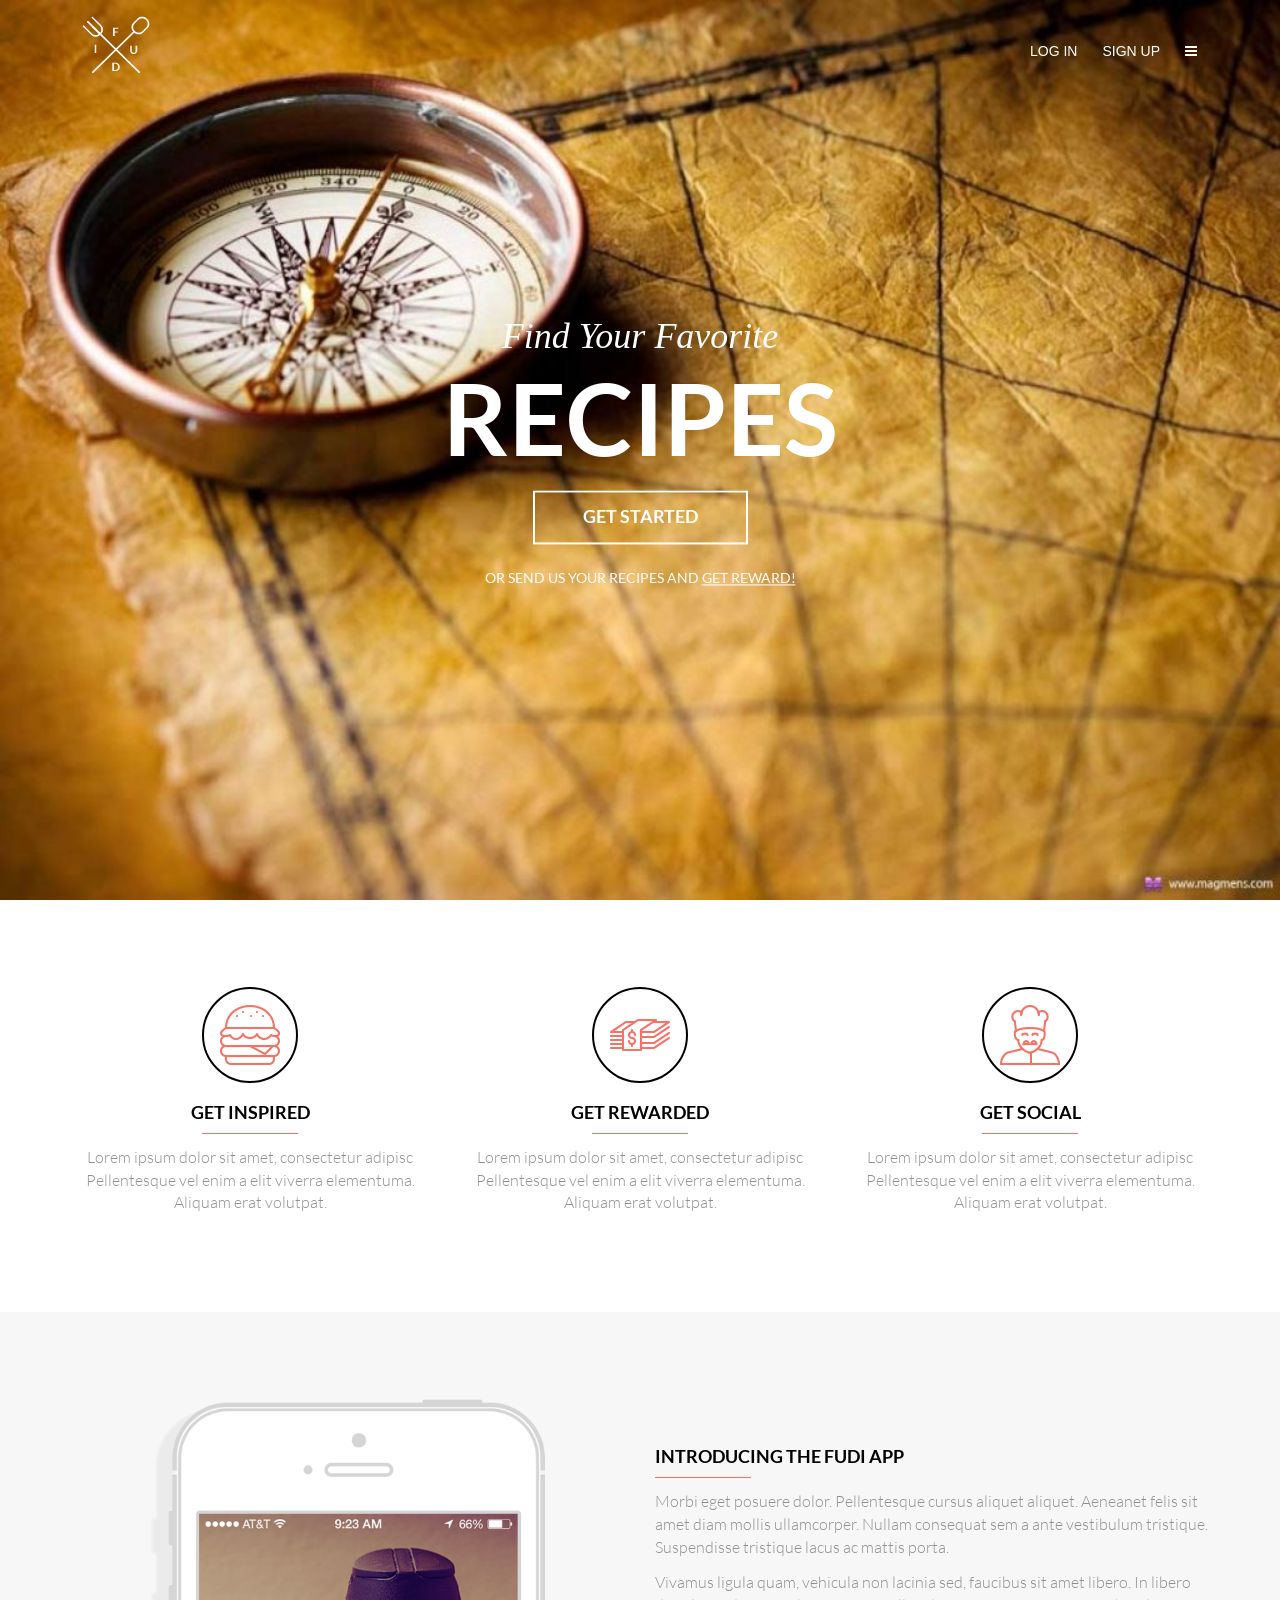
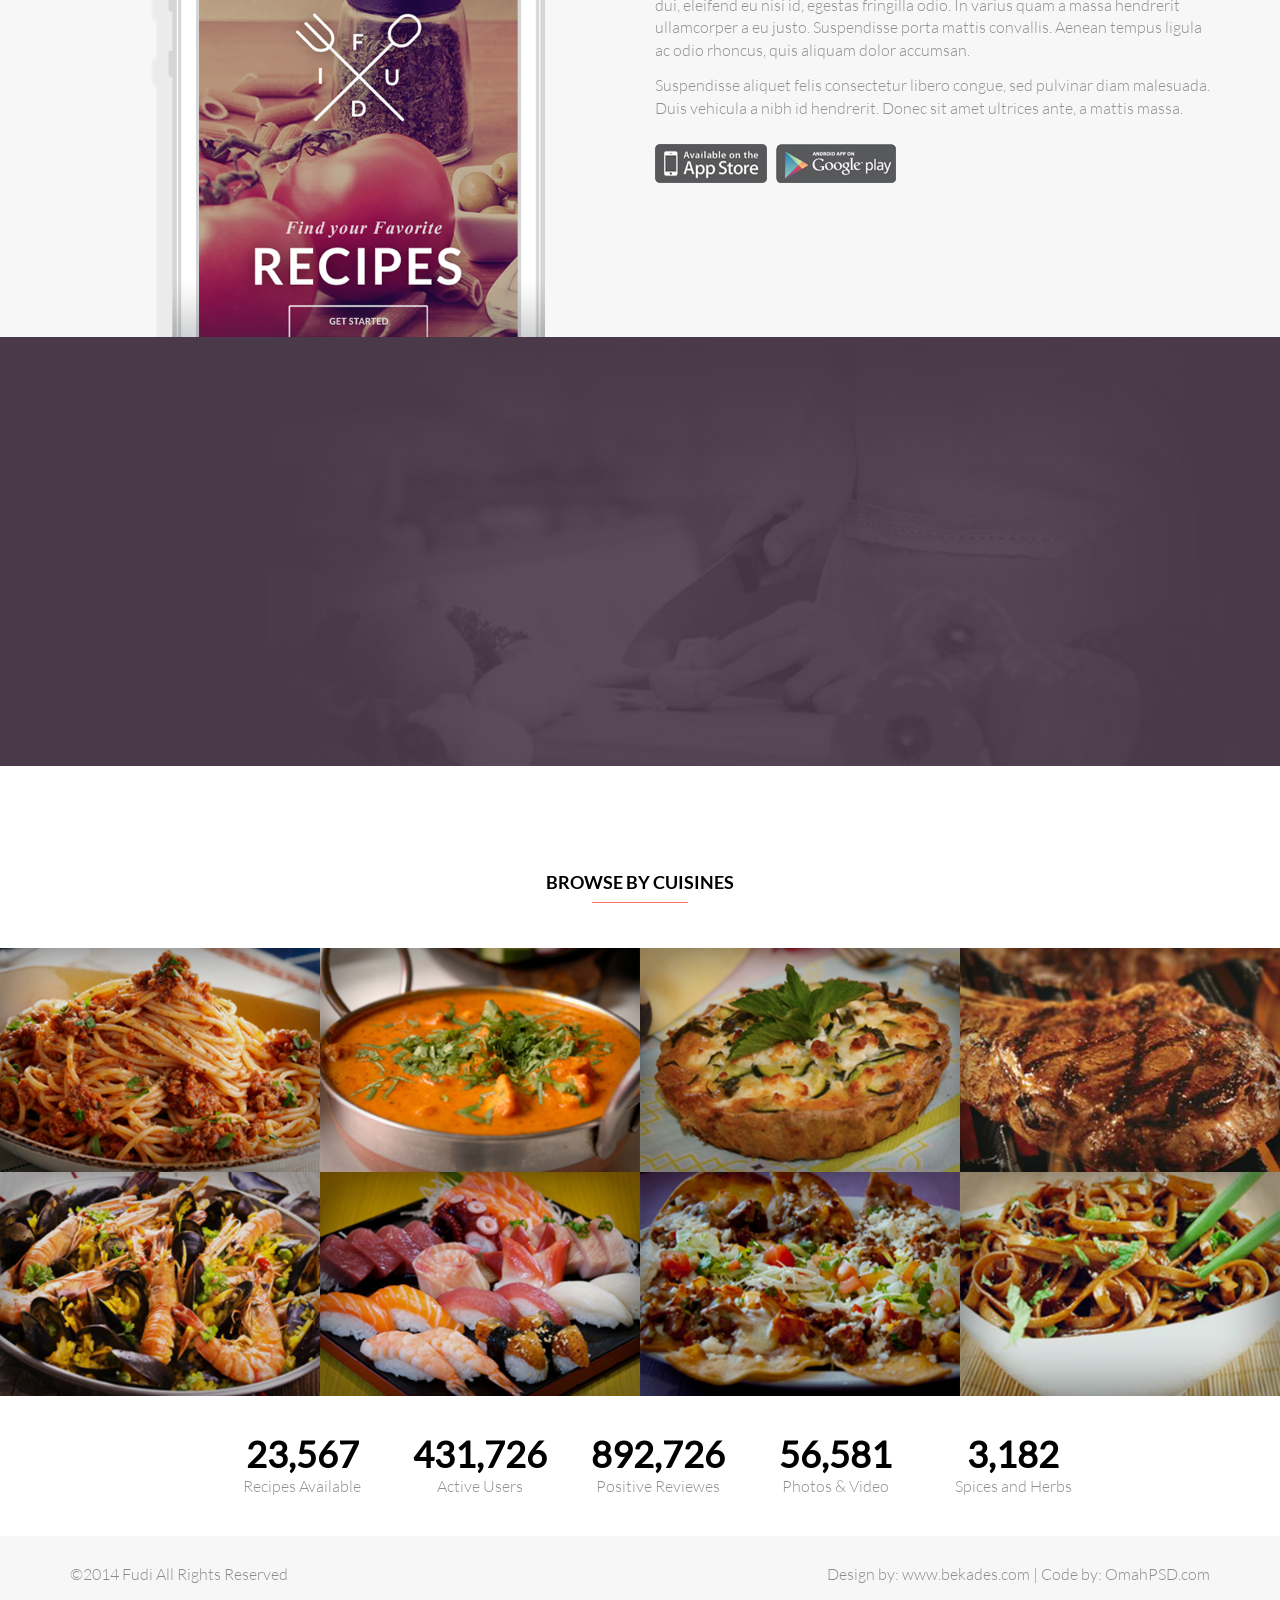
<file: public/index.html>
<!DOCTYPE html>
<html lang="en">
  <head>
    <meta charset="utf-8">
    <meta name="viewport" content="width=device-width, initial-scale=1.0">
    <meta name="description" content="">
    <meta name="author" content="">

    <title>Fudi - Creative One Page Template</title>

    <!-- Bootstrap core CSS -->
    <link href="css/bootstrap.css" rel="stylesheet">
    <link href="component/font-awesome-4.1.0/css/font-awesome.min.css" rel="stylesheet">
    <link href="component/flexslider/flexslider.css" rel="stylesheet">
    <link href="component/animate/animate.min.css" rel="stylesheet">
    <!-- Add custom CSS here -->
	 
    <link href="css/style.css" rel="stylesheet">
		<!--[if lt IE 9]><script src="assets/js/ie8-responsive-file-warning.js"></script><![endif]-->
		<!-- HTML5 shim and Respond.js IE8 support of HTML5 elements and media queries -->
		<!--[if lt IE 9]>
		  <script src="https://oss.maxcdn.com/html5shiv/3.7.2/html5shiv.min.js"></script>
		  <script src="https://oss.maxcdn.com/respond/1.4.2/respond.min.js"></script>
<![endif]-->
  </head>

  <body id="home">
 
<div id="boxWrapp">
	<nav id="myNav">
	<a href="#" class="closed">(<i class="fa fa-times"></i>)</a>
		<ul>
			<li><a href="#home">HOME</a></li>
			<li><a href="#service">SERVICE</a></li>
			<li><a href="#app">THE APP</a></li>
			<li><a href="#testimonial">TESTIMONIAL</a></li>
			<li><a href="#recipes">BROWSE THE RECIPES</a></li>
		</ul>
	</nav>
	<!-- content -->
	<header class="wrapp-nav">
		<div class="container">
			<div class="row">
				<div class="col-sm-6 col-md-6 col-lg-6 hidden-xs">
					<div class="logo">
						<img src="img/logo.png" alt="fudi" />
					</div>
				</div><!-- end col -->
				<div class="col-sm-6 col-md-6 col-lg-6">
					<div class="main-nav clearfix">
						<div class="btn-group pull-right">
						  <button type="button" class="btn btn-link">LOG IN</button>
						  <button type="button" class="btn btn-link">SIGN UP</button>
						  <button type="button" class="btn btn-link navToggle"><i class="fa fa-bars"></i></button>
						</div>
					</div>
				</div><!-- end col -->
			</div><!-- end row -->
		</div><!-- end container -->
	</header>
	<!-- content -->
	<section class="main-header">
		<div class="main-head text-center">
			<div class="logo hidden-lg hidden-md visible-sm visible-xs">
				<img src="img/logo.png" alt="fudi" />
			</div>
			<p class="top animated hidding" data-animated="bounceInUp">Find Your Favorite</p>
			<h1 class="animated hidding delay2" data-animated="bounceInUp">RECIPES</h1>
			<a href="#service" class="btn btn-clear animated hidding delay3 about-more" data-animated="bounceInUp">GET STARTED</a>
			<p class="animated hidding delat4" data-animated="bounceInUp">OR SEND US YOUR RECIPES AND <a href="#">GET REWARD!</a></p>
		</div><!-- end main head -->
	</section>
	<!-- end content -->
	
	<!-- content -->
	<section class="page" id="service">
		<div class="container">
			<div class="row">
				<div class="col-md-4 col-lg-4 animated hidding" data-animated="bounceInUp">
					<div class="build fudi-get text-center">
						<div class="get-icon">
							<img src="img/vector-1.png" alt="fudi" />
						</div>
						<h3>GET INSPIRED</h3>
						<div class="title-line"></div>
						<p>Lorem ipsum dolor sit amet, consectetur adipisc Pellentesque vel enim a elit viverra elementuma. Aliquam erat volutpat. </p>
					</div><!-- end build -->
				</div><!-- end col -->
				<div class="col-md-4 col-lg-4 animated hidding delay1" data-animated="bounceInUp">
					<div class="build fudi-get text-center">
						<div class="get-icon">
							<img src="img/vector-2.png" alt="fudi" />
						</div>
						<h3>GET REWARDED</h3>
						<div class="title-line"></div>
						<p>Lorem ipsum dolor sit amet, consectetur adipisc Pellentesque vel enim a elit viverra elementuma. Aliquam erat volutpat. </p>
					</div><!-- end build -->
				</div><!-- end col -->
				<div class="col-md-4 col-lg-4 animated hidding delay2" data-animated="bounceInUp">
					<div class="build fudi-get text-center">
						<div class="get-icon">
							<img src="img/vector-3.png" alt="fudi" />
						</div>
						<h3>GET SOCIAL</h3>
						<div class="title-line"></div>
						<p>Lorem ipsum dolor sit amet, consectetur adipisc Pellentesque vel enim a elit viverra elementuma. Aliquam erat volutpat. </p>
					</div><!-- end build -->
				</div><!-- end col -->
			</div><!-- end row -->
		</div><!-- end container -->
	</section>
	<!-- end content -->
	
	<!-- content -->
	<section class="page-color" id="app">
		<div class="container">
			<div class="row">
				<div class="col-md-6 col-lg-6 animated hidding" data-animated="bounceInUp">
					<div class="build fudi-app">
						<div class="img-app">
							<img src="img/iphone.png" alt="fudi" />
						</div>
					</div><!-- end build -->
				</div><!-- end col -->
				<div class="col-md-6 col-lg-6 animated hidding delay2" data-animated="bounceInUp">
					<div class="build fudi-app">
						<h3>INTRODUCING THE FUDI APP</h3>
						<div class="title-line"></div>
						<p>Morbi eget posuere dolor. Pellentesque cursus aliquet aliquet. Aeneanet felis sit amet diam mollis ullamcorper. Nullam consequat sem a ante vestibulum tristique. Suspendisse tristique lacus ac mattis porta.</p>
						<p>Vivamus ligula quam, vehicula non lacinia sed, faucibus sit amet libero. In 
libero dui, eleifend eu nisi id, egestas fringilla odio. In varius quam a massa hendrerit ullamcorper a eu justo. Suspendisse porta mattis convallis. Aenean tempus ligula ac odio rhoncus, quis aliquam dolor accumsan.</p>
						<p>Suspendisse aliquet felis consectetur libero congue, sed pulvinar diam malesuada. Duis vehicula a nibh id hendrerit. Donec sit amet ultrices ante, a mattis massa.</p>
						<a href="#"><img src="img/appstore.png" alt="fudi" /></a>
						<a href="#"><img src="img/googleplay.jpg" alt="fudi" /></a>
					</div><!-- end build -->
				</div><!-- end col -->
			</div><!-- end row -->
		</div><!-- end container -->
	</section>
	<!-- end content -->
	
	<!-- content -->
	<section class="page-img" id="testimonial">
		<div class="container">
			<div class="row">
				<div class="col-md-8 col-lg-8 col-md-offset-2 col-lg-offset-2 animated hidding" data-animated="bounceInUp">
					<div class="build testimonial">
						<div class="flexslider" id="testiSlide">
							<ul class="slides">
								<li>
									<div class="avatar">
										<img src="img/avatar.jpg" alt="fudi" class="img-circle"/>
									</div>
									<p>"I am so happy because I found this recipe, and it just made my life easier. Thanks  so much for sharing"</p>
									<span>- Michael Dawson, San Francisco, CA -</span>
								</li>
								<li>
									<div class="avatar">
										<img src="img/avatar.jpg" alt="fudi" class="img-circle"/>
									</div>
									<p>"I am so happy because I found this recipe, and it just made my life easier. Thanks  so much for sharing"</p>
									<span>- Michael Dawson, San Francisco, CA -</span>
								</li>
								<li>
									<div class="avatar">
										<img src="img/avatar.jpg" alt="fudi" class="img-circle"/>
									</div>
									<p>"I am so happy because I found this recipe, and it just made my life easier. Thanks  so much for sharing"</p>
									<span>- Michael Dawson, San Francisco, CA -</span>
								</li>
							</ul>
						</div>
					</div>
				</div><!-- end col -->
			</div><!-- end row -->
		</div><!-- end container -->
	</section>
	<!-- end content -->
	
	<!-- content -->
	<section class="page" id="recipes">
		<div class="container-fluid">		
			<div class="row">
				<div class="col-lg-12 animated hidding" data-animated="bounceInUp">
					<div class="build title-page text-center">
						<h2>BROWSE BY CUISINES</h2>
						<div class="title-line"></div>
					</div><!-- end col -->
				</div><!-- end col -->
			</div><!-- end row -->		
			<div class="row">
			<div class="metro">
				<div class="col-xs-6 col-sm-6 col-md-3 col-lg-3 hidding animated delay1 mywork" data-animated="bounceInUp">
					
					<div class="folio">
						<div class="hcaption">
						   <div class="myToggle"></div>
							<div class="attr-icon">
								<div class="caption animated onHover" data-animatedin="zoomInUp" data-animatedout="zoomOutDown">
									<p>327 Recipes</p>
									<h3>ITALIAN</h3>
								</div>
							</div>
						<img src="img/portfolio/f1.jpg" alt="folio">
						</div>
					</div>
					
				</div><!-- end col -->
				<div class="col-xs-6 col-sm-6 col-md-3 col-lg-3 hidding animated delay2 mywork" data-animated="bounceInUp">
					
					<div class="folio">
						<div class="hcaption">
						   <div class="myToggle"></div>
							<div class="attr-icon">
								<div class="caption animated onHover" data-animatedin="zoomInUp" data-animatedout="zoomOutDown">
									<p>856 Recipes</p>
									<h3>INDIAN</h3>
								</div>
							</div>
						<img src="img/portfolio/f2.jpg" alt="folio">
						</div>
					</div>
					
				</div><!-- end col -->
				<div class="col-xs-6 col-sm-6 col-md-3 col-lg-3 hidding animated delay3 mywork" data-animated="bounceInUp">
					
					<div class="folio">
						<div class="hcaption">
						   <div class="myToggle"></div>
							<div class="attr-icon">
								<div class="caption animated onHover" data-animatedin="zoomInUp" data-animatedout="zoomOutDown">
									<p>27 Recipes</p>
									<h3>FRENCH</h3>
								</div>
							</div>
						<img src="img/portfolio/f3.jpg" alt="folio">
						</div>
					</div>
					
				</div><!-- end col -->
				<div class="col-xs-6 col-sm-6 col-md-3 col-lg-3 hidding animated delay4 mywork" data-animated="bounceInUp">
					
					<div class="folio">
						<div class="hcaption">
						   <div class="myToggle"></div>
							<div class="attr-icon">
								<div class="caption animated onHover" data-animatedin="zoomInUp" data-animatedout="zoomOutDown">
									<p>174 Recipes</p>
									<h3>STEAKHOUSE</h3>
								</div>
							</div>
						<img src="img/portfolio/f4.jpg" alt="folio">
						</div>
					</div>
					
				</div><!-- end col -->
				<div class="col-xs-6 col-sm-6 col-md-3 col-lg-3 hidding animated delay5 mywork" data-animated="bounceInUp">
					
					<div class="folio">
						<div class="hcaption">
						   <div class="myToggle"></div>
							<div class="attr-icon">
								<div class="caption animated onHover" data-animatedin="zoomInUp" data-animatedout="zoomOutDown">
									<p>131 Recipes</p>
									<h3>SEAFOOD</h3>
								</div>
							</div>
							<img src="img/portfolio/f5.jpg" alt="folio">
							</div>
						</div>
					
				</div><!-- end col -->
				<div class="col-xs-6 col-sm-6 col-md-3 col-lg-3 hidding animated delay6 mywork" data-animated="bounceInUp">
					
					<div class="folio">
						<div class="hcaption">
						   <div class="myToggle"></div>
							<div class="attr-icon">
								<div class="caption animated onHover" data-animatedin="zoomInUp" data-animatedout="zoomOutDown">
									<p>237 Recipes</p>
									<h3>SUSHI</h3>
								</div>
							</div>
						<img src="img/portfolio/f6.jpg" alt="folio">
						</div>
					</div>
					
				</div><!-- end col -->
				<div class="col-xs-6 col-sm-6 col-md-3 col-lg-3 hidding animated delay7 mywork" data-animated="bounceInUp">
					
					<div class="folio">
						<div class="hcaption">
						   <div class="myToggle"></div>
							<div class="attr-icon">
								<div class="caption animated onHover" data-animatedin="zoomInUp" data-animatedout="zoomOutDown">
									<p>329 Recipes</p>
									<h3>MEXICAN</h3>
								</div>
							</div>
						<img src="img/portfolio/f7.jpg" alt="folio">
						</div>
					
					</div>
				</div><!-- end col -->
				<div class="col-xs-6 col-sm-6 col-md-3 col-lg-3 hidding animated delay8 mywork" data-animated="bounceInUp">
					
					<div class="folio">
						<div class="hcaption">
						   <div class="myToggle"></div>
							<div class="attr-icon">
								<div class="caption animated onHover" data-animatedin="zoomInUp" data-animatedout="zoomOutDown">
									<p>145 Recipes</p>
									<h3>CHINESE</h3>
								</div>
							</div>
						<img src="img/portfolio/f8.jpg" alt="folio">
						</div>
					</div>
					
				</div><!-- end col -->
				
				
			</div><!-- end metro -->
			</div><!-- end row -->
			<div class="row">
				<div class="col-lg-offset-2 col-lg-10">
					<div class="row">
						<div class="col-xs-6 col-sm-6 col-md-2 col-lg-2 animated hidding" data-animated="bounceInUp">
							<div class="build fudi-count text-center">
								<h3>23,567</h3>
								<p>Recipes Available</p>
							</div><!-- end build -->
						</div><!-- end col -->
						<div class="col-xs-6 col-sm-6 col-md-2 col-lg-2 animated hidding delay2" data-animated="bounceInUp">
							<div class="build fudi-count text-center">
								<h3>431,726</h3>
								<p>Active Users</p>
							</div><!-- end build -->
						</div><!-- end col -->
						<div class="col-xs-6 col-sm-6 col-md-2 col-lg-2 animated hidding delay2" data-animated="bounceInUp">
							<div class="build fudi-count text-center">
								<h3>892,726</h3>
								<p>Positive Reviewes</p>
							</div><!-- end build -->
						</div><!-- end col -->
						<div class="col-xs-6 col-sm-6 col-md-2 col-lg-2 animated hidding delay3" data-animated="bounceInUp">
							<div class="build fudi-count text-center">
								<h3>56,581</h3>
								<p>Photos & Video</p>
							</div><!-- end build -->
						</div><!-- end col -->
						<div class="col-xs-6 col-sm-6 col-md-2 col-lg-2 animated hidding delay4" data-animated="bounceInUp">
							<div class="build fudi-count text-center">
								<h3>3,182</h3>
								<p>Spices and Herbs</p>
							</div><!-- end build -->
						</div><!-- end col -->
					</div><!-- end row -->
				</div><!-- end col -->
			</div><!-- end row -->
		</div><!-- end container -->
	</section>
	<!-- end content -->
	
	<footer>
		<div class="container">
			
			<div class="row">
				<div class="col-lg-6 ">
					<div class="build cpright">
						<p>&copy;2014 Fudi All Rights Reserved</p>
					</div><!-- end build -->
				</div><!-- end col -->
				<div class="col-lg-6 ">
					<div class="build desBy text-right">
						<p>Design by: www.bekades.com | Code by: OmahPSD.com </p>
					</div><!-- end build -->
				</div><!-- end col -->
			</div><!-- end row -->
			
		</div><!-- end container -->
	</footer>
	<!-- end content -->
			
</div>
   <!-- JavaScript -->
    <script src="js/jquery-1.11.0.min.js"></script>
    <script src="js/bootstrap.min.js"></script>
	<script src="js/less-1.7.0.min.js"></script>
	<script type="text/javascript" src="component/jQuery-One-Page-Nav/jquery.nav.js"></script>
    <script src="component/jquery.inview/jquery.inview.min.js"></script>
	<script src="component/flexslider/jquery.flexslider-min.js"></script>
    <script src="js/script.js"></script>

    <!-- Custom JavaScript for the Side Menu and Smooth Scrolling -->
  </body>

</html>
</file>
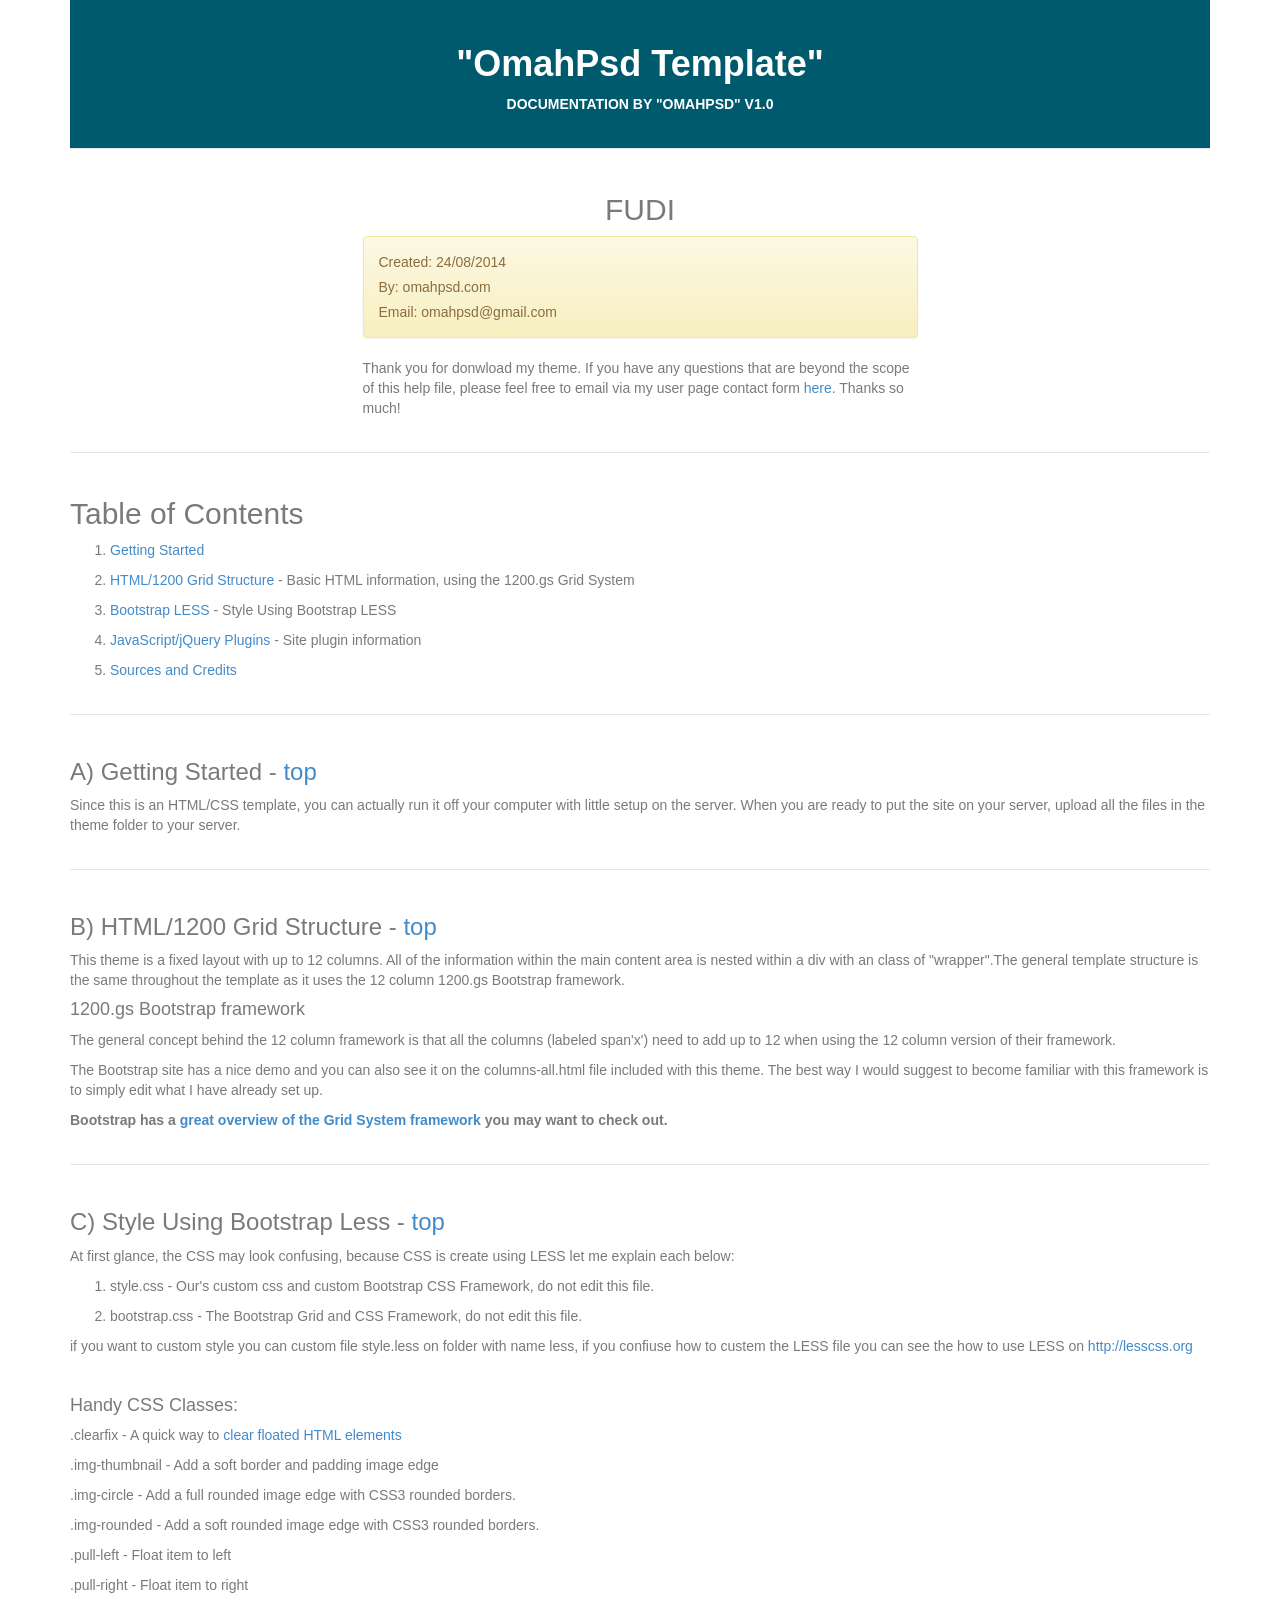
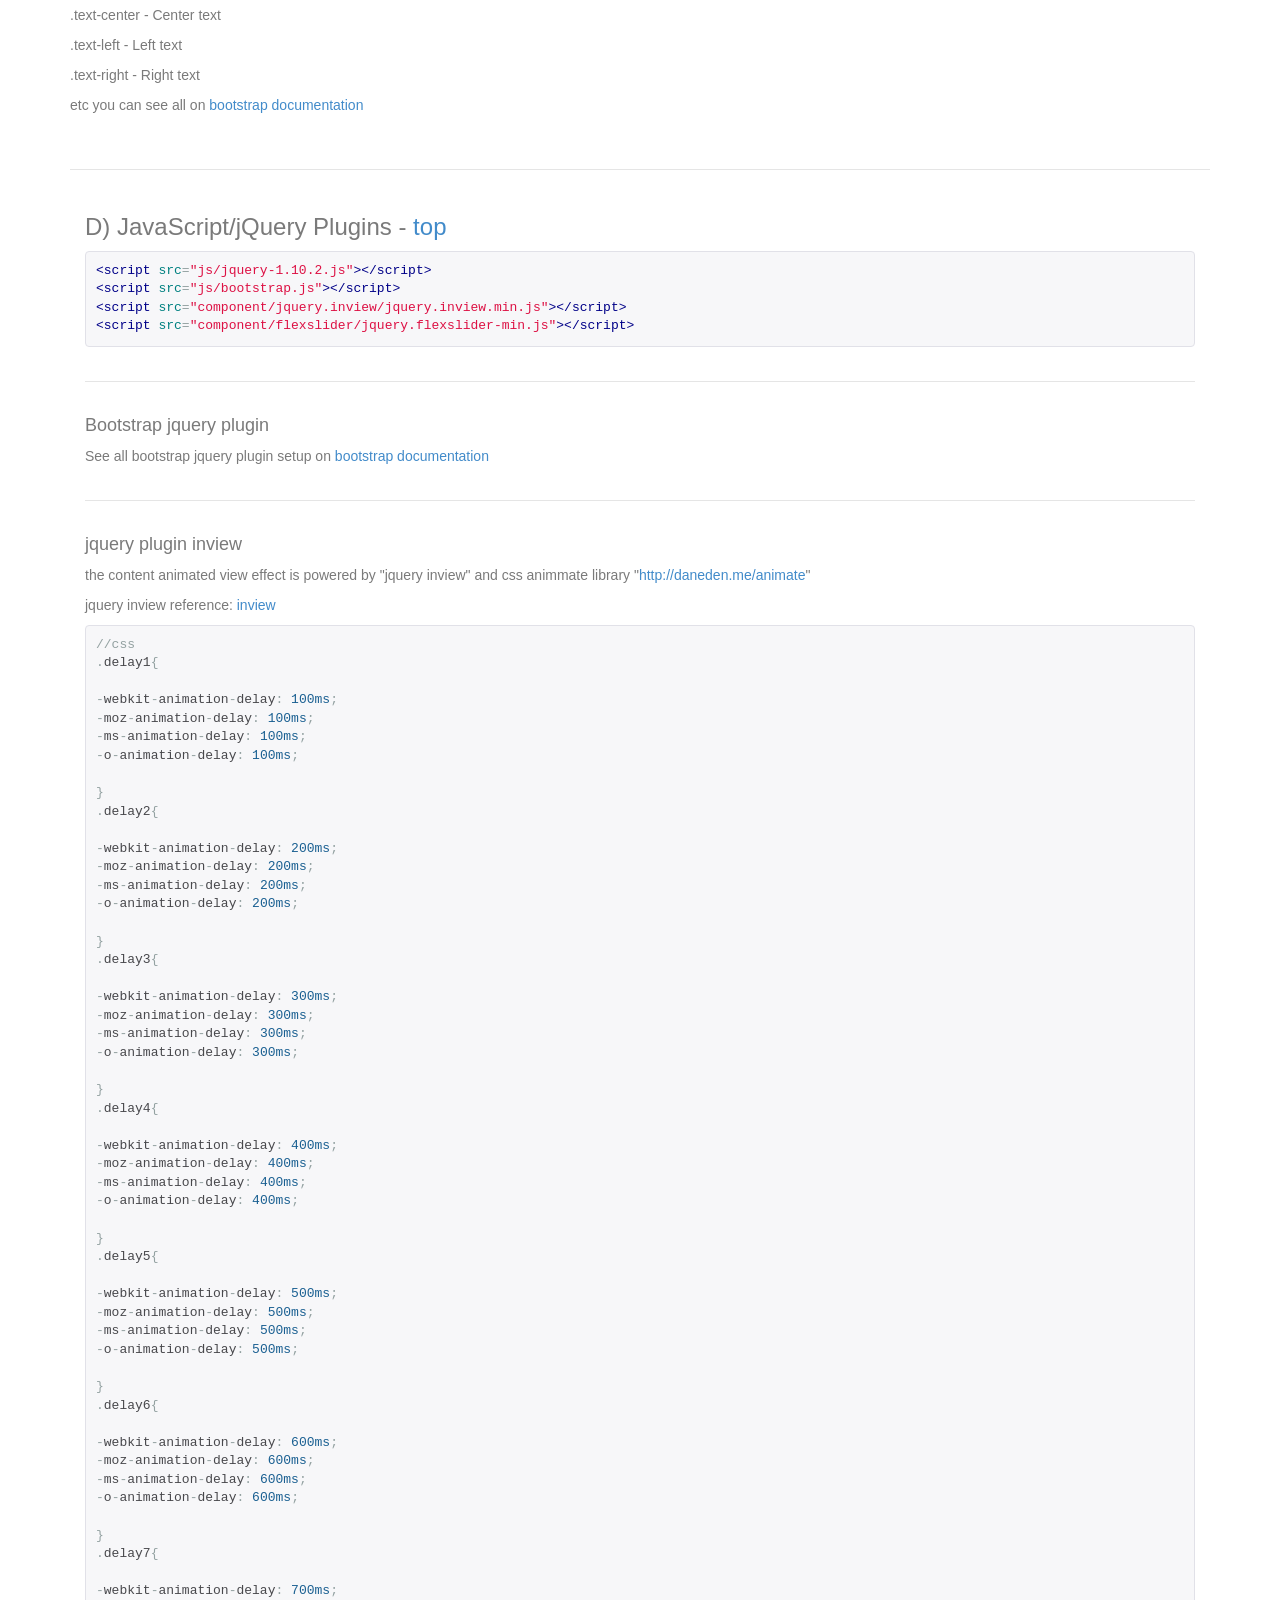
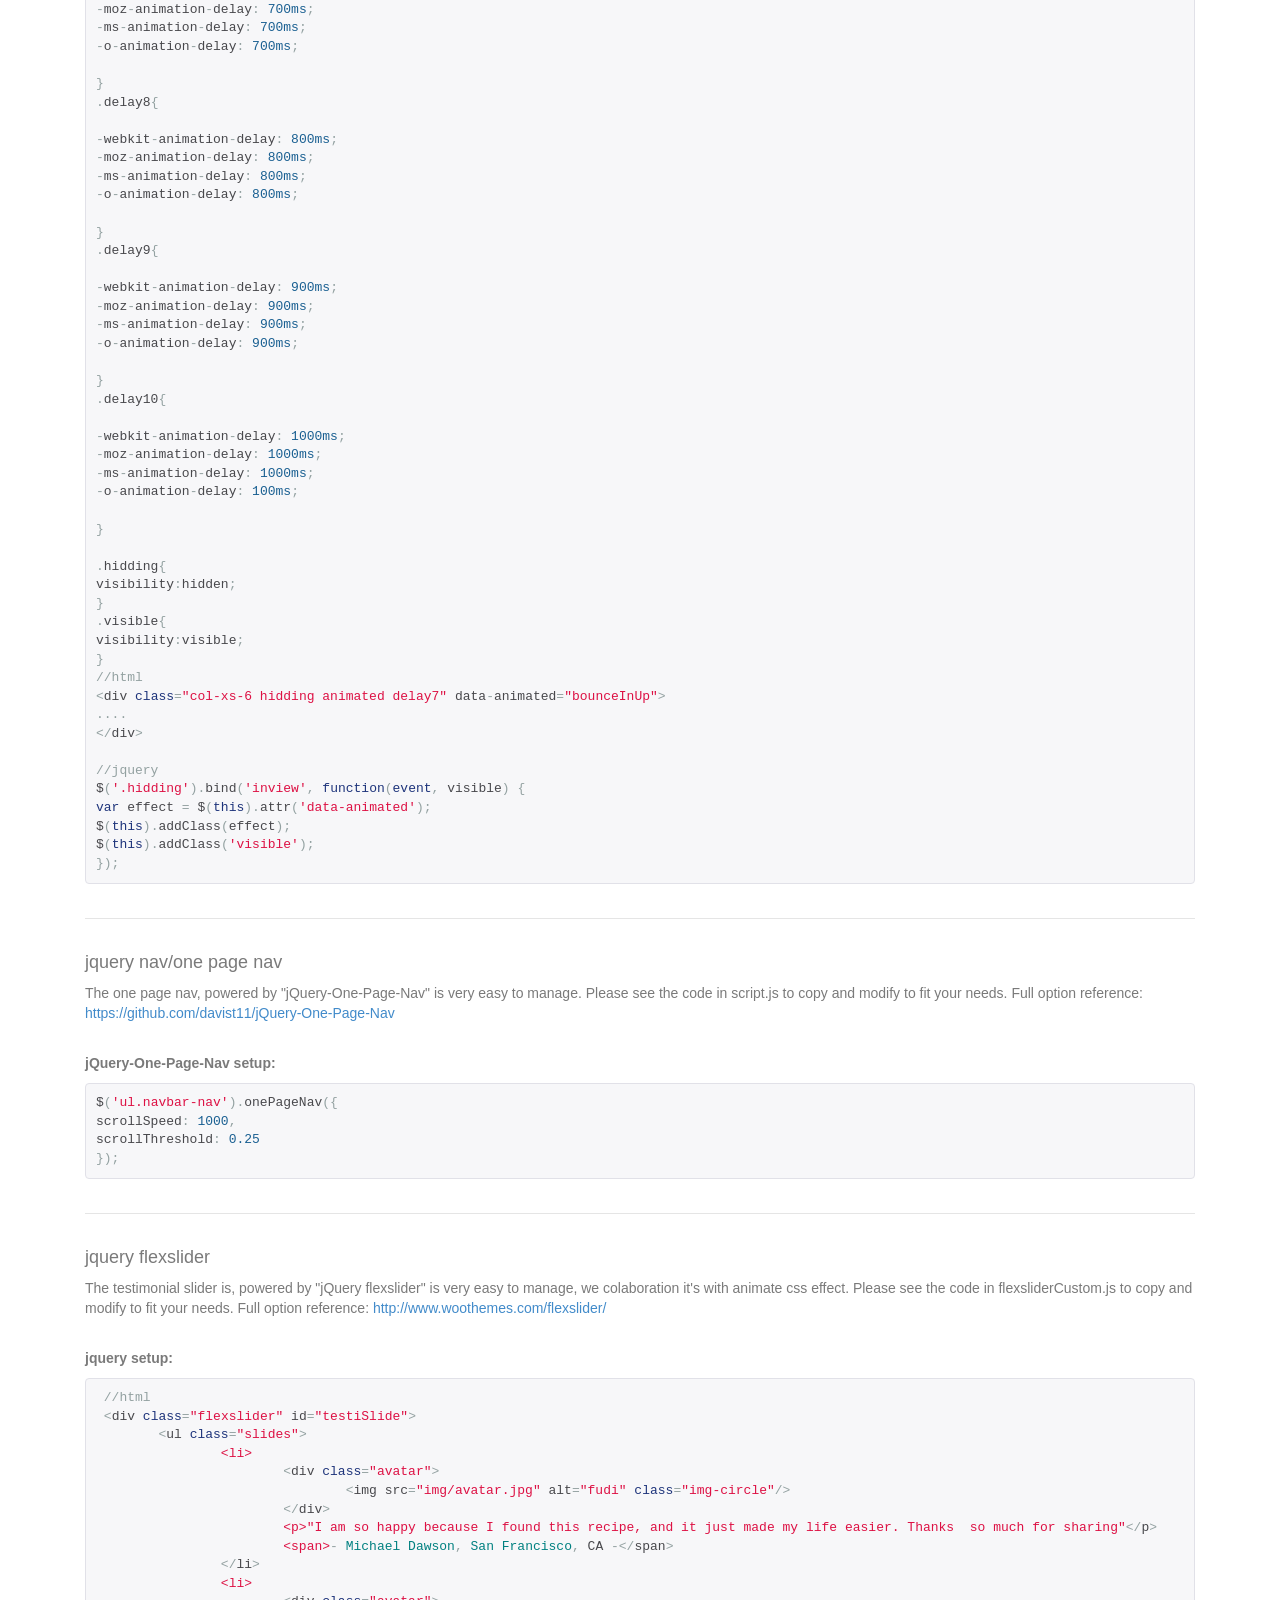
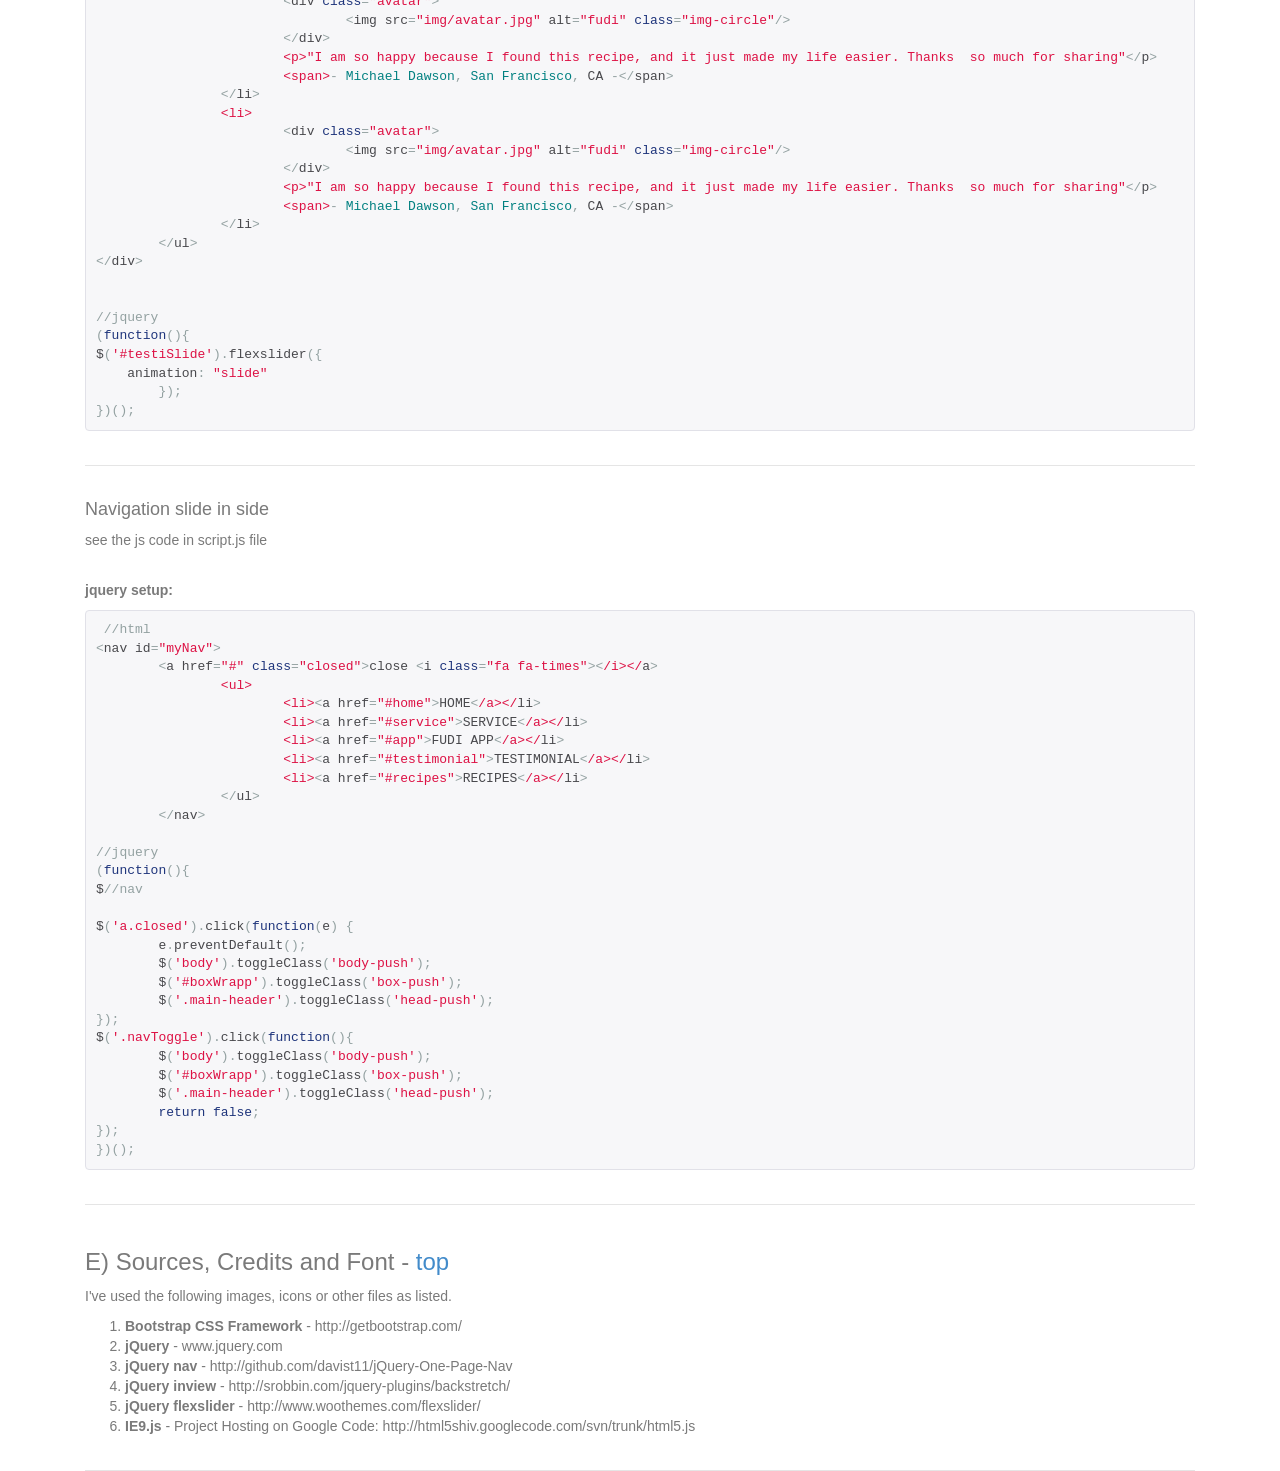
<file: public/1-Documentation/index.html>
<!doctype html>
<html>
<head>
	<meta charset="UTF-8">
	<title>Documentation</title>
	<link rel="stylesheet" href="js/google-code-prettify/prettify.css">
	<link rel="stylesheet" href="css/bootstrap.css">
	<link rel="stylesheet" href="css/bootstrap-theme1.min.css">
	<link rel="stylesheet" href="css/style.css">
	
    <script type="text/javascript" src="js/google-code-prettify/run_prettify.js"></script>
</head>
<body>
	<div id="boxContainer">
	
	<section>
	    <div class="container">
	        <div class="row">
	            <div class="col-md-12">
	                <div class="wrapp bg-primary">
	                     <h1 class="text-center"><strong>&quot;OmahPsd Template&quot; </strong></h1>
	                     <p class="text-center"><strong>DOCUMENTATION BY &quot;OMAHPSD&quot; V1.0</strong></p>
	                    
	                </div>
	            </div>
	           
	            <div class="col-md-12">
	                <div class="wrapp">
	                     <div class="row">
	                         <div class="col-md-6 col-md-offset-3">
	                             <h2 class="text-center">FUDI</h2>
	                            <div class="alert alert-warning">
	                            <p>Created: 24/08/2014</p>
                                <p>By: omahpsd.com</p>
                                <p> Email: omahpsd@gmail.com</p>
                                </div>
	                         </div>
	                          <div class="col-md-6 col-md-offset-3">
	                            <p>Thank you for donwload my theme. If you have any questions that are beyond the scope of this help file, please feel free to email via my user page contact form <a href="http://omahpsd.com/contact/">here</a>. Thanks so much!</p>
	                         </div>
	                     </div><!--end sub row-->
	                </div>
	            </div>
	            <div class="col-md-12">
	                <div class="wrapp" id="#top">
	                     <h2>Table of Contents</h2>
	                     <ul>
	                         <li><p><a href="#get1">Getting Started</a></p></li>
	                         <li><p><a href="#get2">HTML/1200 Grid Structure</a> - Basic HTML information, using the 1200.gs Grid System</p></li>
	                         <li><p><a href="#get3">Bootstrap LESS</a> - Style Using Bootstrap LESS </p></li>
	                         <li><p><a href="#get4">JavaScript/jQuery Plugins</a> - Site plugin information</p></li>
	                         <li><p><a href="#get6">Sources and Credits</a></p></li>
	                     </ul>
	                </div>
	            </div><!--end col-->
	            
	            <div class="col-md-12">
	                <div class="wrapp" id="#top">
	                     <h3 id="get1">A) Getting Started - <a href="#top">top</a></h3>
                        <p>Since this is an HTML/CSS template, you can actually run it off your computer with little setup on the server. When you are ready to put the site on your server, upload all the files in the theme folder to your server.</p>

	                </div>
	            </div><!--end col-->
	             <div class="col-md-12">
	                <div class="wrapp" id="#top">
	                     <h3 id='get2'>B) HTML/1200 Grid Structure - <a href="#top">top</a></h3>
                        <p>This theme is a fixed layout with up to 12 columns. All of the information within the main content area is nested within a div with an class of "wrapper".The general template structure is the same throughout the template as it uses the 12 column 1200.gs Bootstrap framework.</p>
                        <h4>1200.gs Bootstrap framework</h4>
                        <p>The general concept behind the 12 column framework is that all the columns (labeled span'x') need to add up to 12 when using the 12 column version of their framework.</p>
                        <p>The Bootstrap site has a nice demo and you can also see it on the columns-all.html file included with this theme. The best way I would suggest to become familiar with this framework is to simply edit what I have already set up.</p>
                        <p><strong>Bootstrap has a <a href="http://getbootstrap.com/css/#grid">great overview of the Grid System framework </a>you may want to check out.</strong></p>
	                </div>
	            </div><!--end col-->
	            
	            <div class="col-md-12">
	                <div class="wrapp" id="#top">
	                     <h3 id="get3">C) Style Using Bootstrap Less - <a href="#top">top</a></h3>
                        <p>At first glance, the CSS may look confusing, because CSS is create using LESS let me explain each below:</p>
                        
                        <ul>
                            <li><p>style.css - Our's custom css and custom Bootstrap CSS Framework, do not edit this file.</p></li>
                            <li><p>bootstrap.css - The Bootstrap Grid and CSS Framework, do not edit this file.</p></li>
                        </ul>
						<p>if you want to custom style you can custom file style.less on folder with name less, if you confiuse how to custem the LESS file you can see the how to use LESS on <a href="http://lesscss.org">http://lesscss.org</a></p>
                        <br>
                        <h4>Handy CSS Classes:</h4>
                        <p>.clearfix - A quick way to <a href="https://www.google.com/search?q=css+clearfix">clear floated HTML elements</a></p>
                        <p>.img-thumbnail - Add a soft border and padding image edge</p>
                        <p>.img-circle - Add a full rounded image edge with CSS3 rounded borders.</p>
                        <p>.img-rounded - Add a soft rounded image edge with CSS3 rounded borders.</p>
                        <p>.pull-left - Float item to left</p>
                        <p>.pull-right - Float item to right</p>
                        <p>.text-center - Center text</p>
                        <p>.text-left - Left text</p>
                        <p>.text-right - Right text</p>
                        <p>etc you can see all on <a href="http://getbootstrap.com/">bootstrap documentation</a></p>
                        <br>
						
                        
                   
						
	            </div><!--end col-->
	            <div class="col-md-12">
	               
	           <div class="wrapp">
	                         <h3 id="get4">D) JavaScript/jQuery Plugins - <a href="#top">top</a></h3>
<pre class="prettyprint">
&lt;script src=&quot;js/jquery-1.10.2.js&quot;&gt;&lt;/script&gt;
&lt;script src=&quot;js/bootstrap.js&quot;&gt;&lt;/script&gt;
&lt;script src=&quot;component/jquery.inview/jquery.inview.min.js&quot;&gt;&lt;/script&gt;
&lt;script src=&quot;component/flexslider/jquery.flexslider-min.js&quot;&gt;&lt;/script&gt;
</pre>
                            
                </div>
	            <div class="wrapp">
					<h4>Bootstrap jquery plugin</h4>
	                <p>See all bootstrap jquery plugin setup on <a href="http://getbootstrap.com/javascript/">bootstrap documentation</a>     
	            </div>  

				<div class="wrapp">
					<h4>jquery plugin inview</h4>
	                <p>the content animated view effect is powered by "jquery inview" and css animmate library "<a href="http://daneden.me/animate">http://daneden.me/animate</a>"   
					<p>jquery inview reference: <a href="#">inview</a></p>
<pre class="prettyprint">
//css
.delay1{

-webkit-animation-delay: 100ms;
-moz-animation-delay: 100ms;
-ms-animation-delay: 100ms;
-o-animation-delay: 100ms;

}
.delay2{

-webkit-animation-delay: 200ms;
-moz-animation-delay: 200ms;
-ms-animation-delay: 200ms;
-o-animation-delay: 200ms;

}
.delay3{

-webkit-animation-delay: 300ms;
-moz-animation-delay: 300ms;
-ms-animation-delay: 300ms;
-o-animation-delay: 300ms;

}
.delay4{

-webkit-animation-delay: 400ms;
-moz-animation-delay: 400ms;
-ms-animation-delay: 400ms;
-o-animation-delay: 400ms;

}
.delay5{

-webkit-animation-delay: 500ms;
-moz-animation-delay: 500ms;
-ms-animation-delay: 500ms;
-o-animation-delay: 500ms;

}
.delay6{

-webkit-animation-delay: 600ms;
-moz-animation-delay: 600ms;
-ms-animation-delay: 600ms;
-o-animation-delay: 600ms;

}
.delay7{

-webkit-animation-delay: 700ms;
-moz-animation-delay: 700ms;
-ms-animation-delay: 700ms;
-o-animation-delay: 700ms;

}
.delay8{

-webkit-animation-delay: 800ms;
-moz-animation-delay: 800ms;
-ms-animation-delay: 800ms;
-o-animation-delay: 800ms;

}
.delay9{

-webkit-animation-delay: 900ms;
-moz-animation-delay: 900ms;
-ms-animation-delay: 900ms;
-o-animation-delay: 900ms;

}
.delay10{

-webkit-animation-delay: 1000ms;
-moz-animation-delay: 1000ms;
-ms-animation-delay: 1000ms;
-o-animation-delay: 100ms;

}

.hidding{
visibility:hidden;
}
.visible{
visibility:visible;
}
//html
&lt;div class=&quot;col-xs-6 hidding animated delay7&quot; data-animated=&quot;bounceInUp&quot;&gt;
....
&lt;/div&gt;

//jquery
$('.hidding').bind('inview', function(event, visible) {
var effect = $(this).attr('data-animated');
$(this).addClass(effect);
$(this).addClass('visible');
});
</pre>
	            </div>  	

				<div class="wrapp">
				 <h4>jquery nav/one page nav</h4>
				 <p>The one page nav, powered by "jQuery-One-Page-Nav" is very easy to manage. Please see the code in script.js to copy and modify to fit your needs.
				  Full option reference: <a href="https://github.com/davist11/jQuery-One-Page-Nav">https://github.com/davist11/jQuery-One-Page-Nav</a></p>
				  <br>
				  <p><strong>jQuery-One-Page-Nav setup:</strong></p>
<pre class="prettyprint">
$('ul.navbar-nav').onePageNav({
scrollSpeed: 1000,
scrollThreshold: 0.25
});
</pre>
			 </div>			
			
			 <div class="wrapp">
				 <h4>jquery flexslider</h4>
				 <p>The testimonial slider is, powered by "jQuery flexslider" is very easy to manage, we colaboration it's with animate css effect. Please see the code in flexsliderCustom.js to copy and modify to fit your needs.
				  Full option reference: <a href="http://www.woothemes.com/flexslider/">http://www.woothemes.com/flexslider/</a></p>
				  <br>
				  <p><strong>jquery setup:</strong></p>
<pre class="prettyprint">
 //html
 &lt;div class=&quot;flexslider&quot; id=&quot;testiSlide&quot;&gt;
	&lt;ul class=&quot;slides&quot;&gt;
		&lt;li&gt;
			&lt;div class=&quot;avatar&quot;&gt;
				&lt;img src=&quot;img/avatar.jpg&quot; alt=&quot;fudi&quot; class=&quot;img-circle&quot;/&gt;
			&lt;/div&gt;
			&lt;p&gt;&quot;I am so happy because I found this recipe, and it just made my life easier. Thanks  so much for sharing&quot;&lt;/p&gt;
			&lt;span&gt;- Michael Dawson, San Francisco, CA -&lt;/span&gt;
		&lt;/li&gt;
		&lt;li&gt;
			&lt;div class=&quot;avatar&quot;&gt;
				&lt;img src=&quot;img/avatar.jpg&quot; alt=&quot;fudi&quot; class=&quot;img-circle&quot;/&gt;
			&lt;/div&gt;
			&lt;p&gt;&quot;I am so happy because I found this recipe, and it just made my life easier. Thanks  so much for sharing&quot;&lt;/p&gt;
			&lt;span&gt;- Michael Dawson, San Francisco, CA -&lt;/span&gt;
		&lt;/li&gt;
		&lt;li&gt;
			&lt;div class=&quot;avatar&quot;&gt;
				&lt;img src=&quot;img/avatar.jpg&quot; alt=&quot;fudi&quot; class=&quot;img-circle&quot;/&gt;
			&lt;/div&gt;
			&lt;p&gt;&quot;I am so happy because I found this recipe, and it just made my life easier. Thanks  so much for sharing&quot;&lt;/p&gt;
			&lt;span&gt;- Michael Dawson, San Francisco, CA -&lt;/span&gt;
		&lt;/li&gt;
	&lt;/ul&gt;
&lt;/div&gt;
	

//jquery
(function(){
$('#testiSlide').flexslider({
    animation: "slide"
	});	
})();
</pre>
			 </div>					 
			 <div class="wrapp">
				 <h4>Navigation slide in side</h4>
				 <p>see the js code in script.js file</p>
				  <br>
				  <p><strong>jquery setup:</strong></p>
<pre class="prettyprint">
 //html
&lt;nav id="myNav"&gt;
	&lt;a href=&quot;#&quot; class=&quot;closed&quot;&gt;close &lt;i class=&quot;fa fa-times&quot;&gt;&lt;/i&gt;&lt;/a&gt;
		&lt;ul&gt;
			&lt;li&gt;&lt;a href=&quot;#home&quot;&gt;HOME&lt;/a&gt;&lt;/li&gt;
			&lt;li&gt;&lt;a href=&quot;#service&quot;&gt;SERVICE&lt;/a&gt;&lt;/li&gt;
			&lt;li&gt;&lt;a href=&quot;#app&quot;&gt;FUDI APP&lt;/a&gt;&lt;/li&gt;
			&lt;li&gt;&lt;a href=&quot;#testimonial&quot;&gt;TESTIMONIAL&lt;/a&gt;&lt;/li&gt;
			&lt;li&gt;&lt;a href=&quot;#recipes&quot;&gt;RECIPES&lt;/a&gt;&lt;/li&gt;
		&lt;/ul&gt;
	&lt;/nav&gt;

//jquery
(function(){
$//nav

$('a.closed').click(function(e) {
	e.preventDefault();
	$('body').toggleClass('body-push');
	$('#boxWrapp').toggleClass('box-push');
	$('.main-header').toggleClass('head-push');
});
$('.navToggle').click(function(){
	$('body').toggleClass('body-push');
	$('#boxWrapp').toggleClass('box-push');
	$('.main-header').toggleClass('head-push');
	return false;
});
})();
</pre>
			 </div>					 
	            </div><!--end col-->
              
                <div class="col-md-12">
                    <div class="wrapp">
                        <h3 id="get6">E) Sources, Credits and Font - <a href="#top">top</a></h3>
                        <p>I've used the following images, icons or other files as listed.
		
							<ul>
								<li><strong>Bootstrap CSS Framework</strong> - http://getbootstrap.com/</li>
								<li><strong>jQuery</strong> - www.jquery.com</li>
								<li><strong>jQuery nav</strong> - http://github.com/davist11/jQuery-One-Page-Nav</li>
								<li><strong>jQuery inview</strong> - http://srobbin.com/jquery-plugins/backstretch/</li>
								<li><strong>jQuery flexslider</strong> - http://www.woothemes.com/flexslider/</li>
								<li><strong>IE9.js</strong> - Project Hosting on Google Code: http://html5shiv.googlecode.com/svn/trunk/html5.js</li>
							</ul>
                    </div>
                </div>
	        </div><!--end row-->
	    </div><!--end container-->
	</section><!--end section-->
	

    </div><!--end boxContainer-->
</body>

</html>
</file>
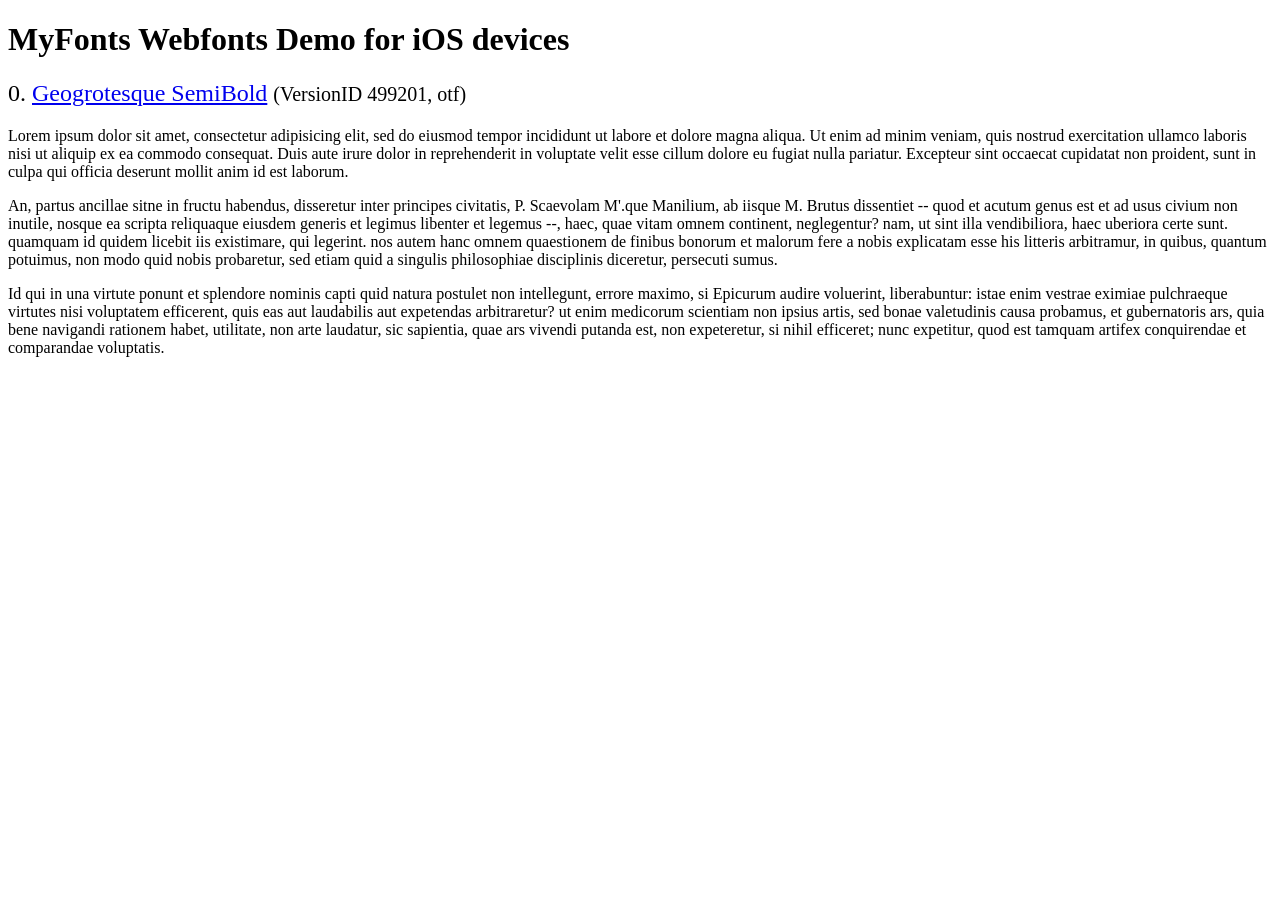
<file: public/component/flexslider/demo/fonts/webfonts/geo-semibold/svg/index.html>
<!DOCTYPE html>
<html>
<head>
<title>MyFonts Webfonts Demo for iOS devices</title>
<meta http-equiv="content-type" content="text/html; charset=utf-8" />

<style type="text/css" media="all">

	h2 {
		 font-weight:normal;
	}

		
	@font-face {
		font-family:"Geogrotesque-SemiBold";
		src:url("style_169898.svg#Geogrotesque-SemiBold") format("svg");
	}
	
	.webfont_0 {
		font-family: Geogrotesque-SemiBold;
	}
		
</style>

</head>

<body>

<h1>MyFonts Webfonts Demo for iOS devices</h1>


<h2>0. <span class='webfont_0'><a href='http://new.myfonts.com/search/style::169898/'>Geogrotesque SemiBold</a></span>
<small>(VersionID 499201, otf)</small>
</h2>

<p class='webfont_0'>Lorem ipsum dolor sit amet, consectetur adipisicing elit, sed do eiusmod tempor incididunt ut labore et dolore magna aliqua. Ut enim ad minim veniam, quis nostrud exercitation ullamco laboris nisi ut aliquip ex ea commodo consequat. Duis aute irure dolor in reprehenderit in voluptate velit esse cillum dolore eu fugiat nulla pariatur. Excepteur sint occaecat cupidatat non proident, sunt in culpa qui officia deserunt mollit anim id est laborum.</p>

<p class='webfont_0'>An, partus ancillae sitne in fructu habendus, disseretur inter principes civitatis, P. Scaevolam M'.que Manilium, ab iisque M. Brutus dissentiet -- quod et acutum genus est et ad usus civium non inutile, nosque ea scripta reliquaque eiusdem generis et legimus libenter et legemus --, haec, quae vitam omnem continent, neglegentur? nam, ut sint illa vendibiliora, haec uberiora certe sunt. quamquam id quidem licebit iis existimare, qui legerint. nos autem hanc omnem quaestionem de finibus bonorum et malorum fere a nobis explicatam esse his litteris arbitramur, in quibus, quantum potuimus, non modo quid nobis probaretur, sed etiam quid a singulis philosophiae disciplinis diceretur, persecuti sumus.</p>

<p class='webfont_0'>Id qui in una virtute ponunt et splendore nominis capti quid natura postulet non intellegunt, errore maximo, si Epicurum audire voluerint, liberabuntur: istae enim vestrae eximiae pulchraeque virtutes nisi voluptatem efficerent, quis eas aut laudabilis aut expetendas arbitraretur? ut enim medicorum scientiam non ipsius artis, sed bonae valetudinis causa probamus, et gubernatoris ars, quia bene navigandi rationem habet, utilitate, non arte laudatur, sic sapientia, quae ars vivendi putanda est, non expeteretur, si nihil efficeret; nunc expetitur, quod est tamquam artifex conquirendae et comparandae voluptatis.</p>




</body>
</html>
</file>
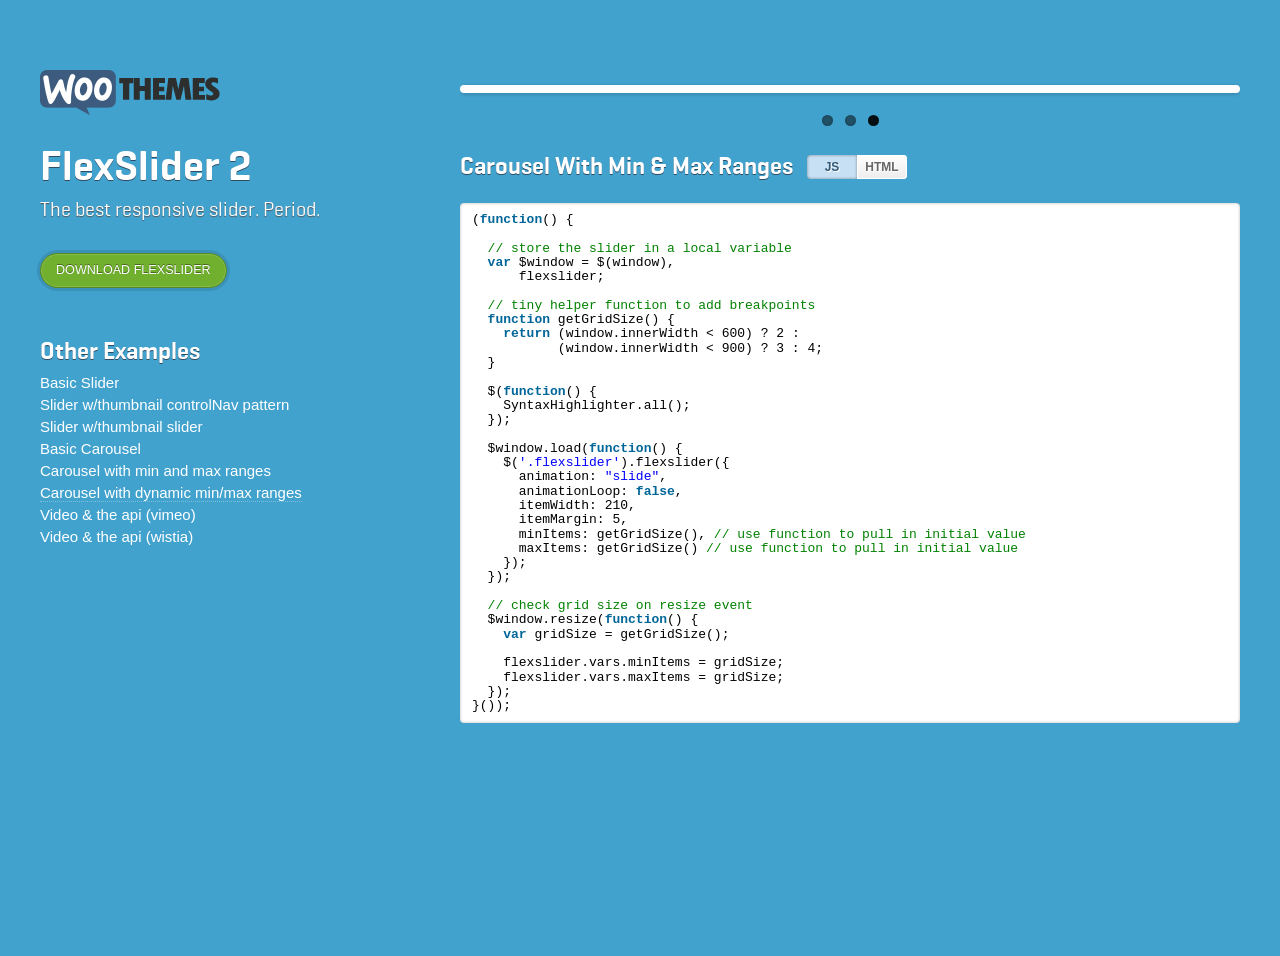
<file: public/component/flexslider/demo/dynamic-carousel-min-max.html>
<!DOCTYPE html>
<html class="no-js" lang="en">
<head>
	<meta content="charset=utf-8">
	<title>FlexSlider 2</title>
	<meta name="viewport" content="width=device-width; initial-scale=1.0; maximum-scale=1.0; user-scalable=0;">

  <!-- Demo CSS -->
	<link rel="stylesheet" href="css/demo.css" type="text/css" media="screen" />
	<link rel="stylesheet" href="../flexslider.css" type="text/css" media="screen" />

	<!-- Modernizr -->
  <script src="js/modernizr.js"></script>

</head>
<body class="loading">

  <div id="container" class="cf">
    <header role="navigation">
      <a class="logo" href="http://www.woothemes.com" title="WooThemes">
        <img src="images/logo.png" alt="WooThemes" />
	  </a>
      <h1>FlexSlider 2</h1>
      <h2>The best responsive slider. Period.</h2>
      <a class="button green" href="https://github.com/woothemes/FlexSlider/zipball/master">Download Flexslider</a>
      <h3 class="header-nav">Other Examples</h3>
      <nav>
        <ul>
          <li><a href="demo">Basic Slider</a></li>
          <li><a href="thumbnail-controlnav.html">Slider w/thumbnail controlNav pattern</a></li>
          <li><a href="thumbnail-slider.html">Slider w/thumbnail slider</a></li>
          <li><a href="basic-carousel.html">Basic Carousel</a></li>
          <li><a href="carousel-min-max.html">Carousel with min and max ranges</a></li>
          <li class="active"><a href="dynamic-carousel-min-max.html">Carousel with dynamic min/max ranges</a></li>
          <li><a href="video.html">Video & the api (vimeo)</a></li>
          <li><a href="video-wistia.html">Video & the api (wistia)</a></li>
        </ul>
      </nav>
    </header>

	<div id="main" role="main">
      <section class="slider">
        <div class="flexslider carousel">
          <ul class="slides">
            <li>
  	    	    <img src="images/kitchen_adventurer_cheesecake_brownie.jpg" />
  	    		</li>
  	    		<li>
  	    	    <img src="images/kitchen_adventurer_lemon.jpg" />
  	    		</li>
  	    		<li>
  	    	    <img src="images/kitchen_adventurer_donut.jpg" />
  	    		</li>
  	    		<li>
  	    	    <img src="images/kitchen_adventurer_caramel.jpg" />
  	    		</li>
            <li>
              <img src="images/kitchen_adventurer_cheesecake_brownie.jpg" />
            </li>
            <li>
              <img src="images/kitchen_adventurer_lemon.jpg" />
            </li>
            <li>
              <img src="images/kitchen_adventurer_donut.jpg" />
            </li>
            <li>
              <img src="images/kitchen_adventurer_caramel.jpg" />
            </li>
            <li>
              <img src="images/kitchen_adventurer_cheesecake_brownie.jpg" />
            </li>
            <li>
              <img src="images/kitchen_adventurer_lemon.jpg" />
            </li>
            <li>
              <img src="images/kitchen_adventurer_donut.jpg" />
            </li>
            <li>
              <img src="images/kitchen_adventurer_caramel.jpg" />
            </li>
          </ul>
        </div>
      </section>
      <aside>
        <div class="cf">
          <h3>Carousel With Min &amp; Max Ranges</h3>
          <ul class="toggle cf">
            <li class="js"><a href="#view-js">JS</a></li>
            <li class="html"><a href="#view-html">HTML</a></li>
          </ul>
        </div>
        <div id="view-js" class="code">
          <pre class="brush: js; toolbar: false; gutter: false;">
            (function() {

              // store the slider in a local variable
              var $window = $(window),
                  flexslider;

              // tiny helper function to add breakpoints
              function getGridSize() {
                return (window.innerWidth < 600) ? 2 :
                       (window.innerWidth < 900) ? 3 : 4;
              }

              $(function() {
                SyntaxHighlighter.all();
              });

              $window.load(function() {
                $('.flexslider').flexslider({
                  animation: "slide",
                  animationLoop: false,
                  itemWidth: 210,
                  itemMargin: 5,
                  minItems: getGridSize(), // use function to pull in initial value
                  maxItems: getGridSize() // use function to pull in initial value
                });
              });

              // check grid size on resize event
              $window.resize(function() {
                var gridSize = getGridSize();

                flexslider.vars.minItems = gridSize;
                flexslider.vars.maxItems = gridSize;
              });
            }());
          </pre>
        </div>
        <div id="view-html" class="code">
          <pre class="brush: xml; toolbar: false; gutter: false;">
            &lt;!-- Place somewhere in the &lt;body&gt; of your page -->
            &lt;div class="flexslider">
              &lt;ul class="slides">
                &lt;li>
                  &lt;img src="slide1.jpg" />
                &lt;/li>
                &lt;li>
                  &lt;img src="slide2.jpg" />
                &lt;/li>
                &lt;li>
                  &lt;img src="slide3.jpg" />
                &lt;/li>
                &lt;li>
                  &lt;img src="slide4.jpg" />
                &lt;/li>
                &lt;!-- items mirrored twice, total of 12 -->
              &lt;/ul>
            &lt;/div>
          </pre>
        </div>
      </aside>
    </div>

  </div>

  <!-- jQuery -->
  <script src="http://ajax.googleapis.com/ajax/libs/jquery/1.7/jquery.min.js"></script>
  <script>window.jQuery || document.write('<script src="js/libs/jquery-1.7.min.js">\x3C/script>')</script>

  <!-- FlexSlider -->
  <script defer src="../jquery.flexslider.js"></script>

  <script type="text/javascript">

    (function() {

      // store the slider in a local variable
      var $window = $(window),
          flexslider;

      // tiny helper function to add breakpoints
      function getGridSize() {
        return (window.innerWidth < 600) ? 2 :
               (window.innerWidth < 900) ? 3 : 4;
      }

      $(function() {
        SyntaxHighlighter.all();
      });

      $window.load(function() {
        $('.flexslider').flexslider({
          animation: "slide",
          animationSpeed: 400,
          animationLoop: false,
          itemWidth: 210,
          itemMargin: 5,
          minItems: getGridSize(), // use function to pull in initial value
          maxItems: getGridSize(), // use function to pull in initial value
          start: function(slider){
            $('body').removeClass('loading');
            flexslider = slider;
          }
        });
      });

      // check grid size on resize event
      $window.resize(function() {
        var gridSize = getGridSize();

        flexslider.vars.minItems = gridSize;
        flexslider.vars.maxItems = gridSize;
      });
    }());

  </script>


  <!-- Syntax Highlighter -->
  <script type="text/javascript" src="js/shCore.js"></script>
  <script type="text/javascript" src="js/shBrushXml.js"></script>
  <script type="text/javascript" src="js/shBrushJScript.js"></script>

  <!-- Optional FlexSlider Additions -->
  <script src="js/jquery.easing.js"></script>
  <script src="js/jquery.mousewheel.js"></script>
  <script defer src="js/demo.js"></script>

</body>
</html>
</file>
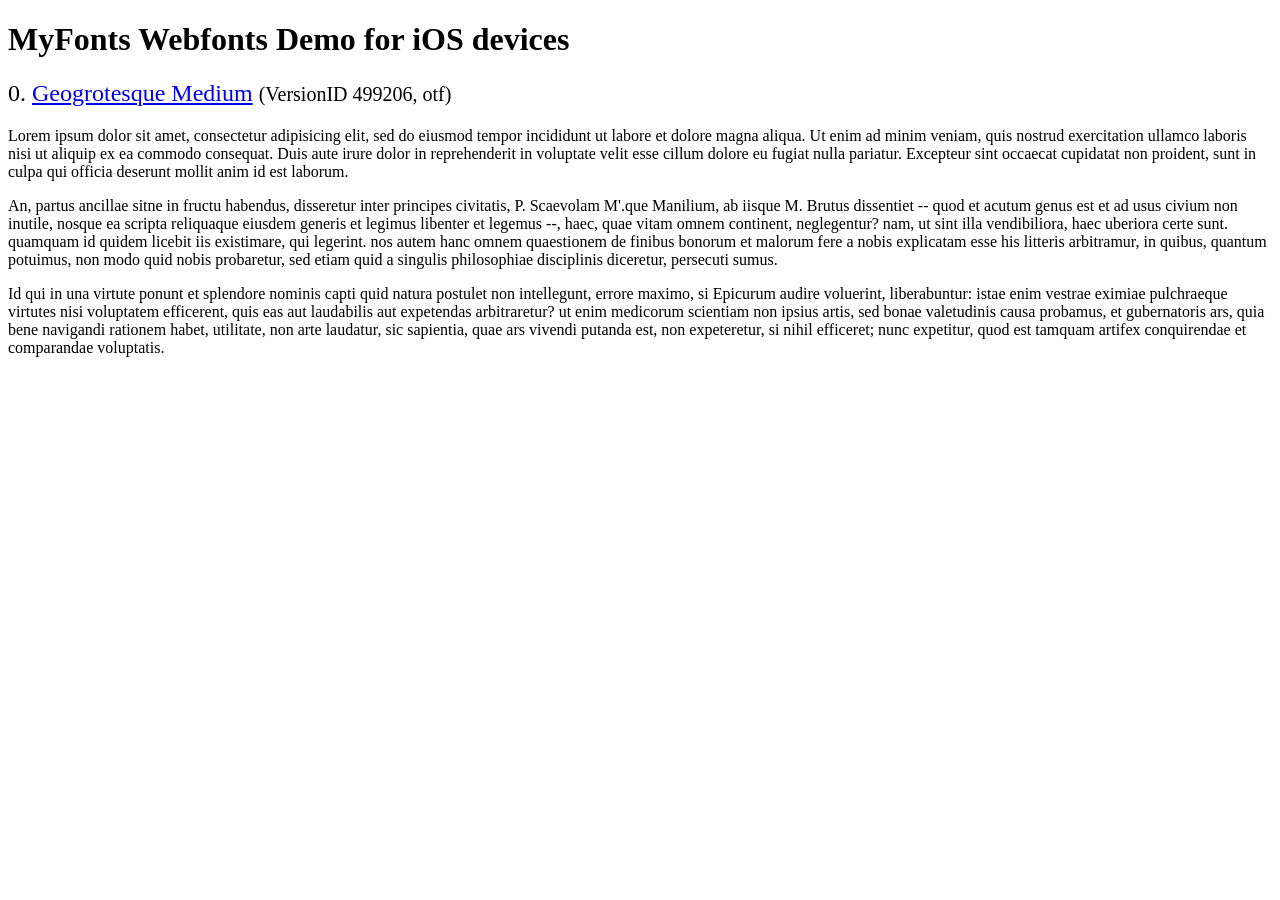
<file: public/component/flexslider/demo/fonts/webfonts/geo-medium/svg/svg_test.html>
<!DOCTYPE html>
<html>
<head>
<title>MyFonts Webfonts Demo for iOS devices</title>
<meta http-equiv="content-type" content="text/html; charset=utf-8" />

<style type="text/css" media="all">

	h2 {
		 font-weight:normal;
	}

		
	@font-face {
		font-family:"Geogrotesque-Medium";
		src:url("1110FC_0.svg#Geogrotesque-Medium") format("svg");
	}
	
	.webfont_0 {
		font-family: Geogrotesque-Medium;
	}
		
</style>

</head>

<body>

<h1>MyFonts Webfonts Demo for iOS devices</h1>


<h2>0. <span class='webfont_0'><a href='http://new.myfonts.com/search/style::169904/'>Geogrotesque Medium</a></span>
<small>(VersionID 499206, otf)</small>
</h2>

<p class='webfont_0'>Lorem ipsum dolor sit amet, consectetur adipisicing elit, sed do eiusmod tempor incididunt ut labore et dolore magna aliqua. Ut enim ad minim veniam, quis nostrud exercitation ullamco laboris nisi ut aliquip ex ea commodo consequat. Duis aute irure dolor in reprehenderit in voluptate velit esse cillum dolore eu fugiat nulla pariatur. Excepteur sint occaecat cupidatat non proident, sunt in culpa qui officia deserunt mollit anim id est laborum.</p>

<p class='webfont_0'>An, partus ancillae sitne in fructu habendus, disseretur inter principes civitatis, P. Scaevolam M'.que Manilium, ab iisque M. Brutus dissentiet -- quod et acutum genus est et ad usus civium non inutile, nosque ea scripta reliquaque eiusdem generis et legimus libenter et legemus --, haec, quae vitam omnem continent, neglegentur? nam, ut sint illa vendibiliora, haec uberiora certe sunt. quamquam id quidem licebit iis existimare, qui legerint. nos autem hanc omnem quaestionem de finibus bonorum et malorum fere a nobis explicatam esse his litteris arbitramur, in quibus, quantum potuimus, non modo quid nobis probaretur, sed etiam quid a singulis philosophiae disciplinis diceretur, persecuti sumus.</p>

<p class='webfont_0'>Id qui in una virtute ponunt et splendore nominis capti quid natura postulet non intellegunt, errore maximo, si Epicurum audire voluerint, liberabuntur: istae enim vestrae eximiae pulchraeque virtutes nisi voluptatem efficerent, quis eas aut laudabilis aut expetendas arbitraretur? ut enim medicorum scientiam non ipsius artis, sed bonae valetudinis causa probamus, et gubernatoris ars, quia bene navigandi rationem habet, utilitate, non arte laudatur, sic sapientia, quae ars vivendi putanda est, non expeteretur, si nihil efficeret; nunc expetitur, quod est tamquam artifex conquirendae et comparandae voluptatis.</p>




</body>
</html>
</file>
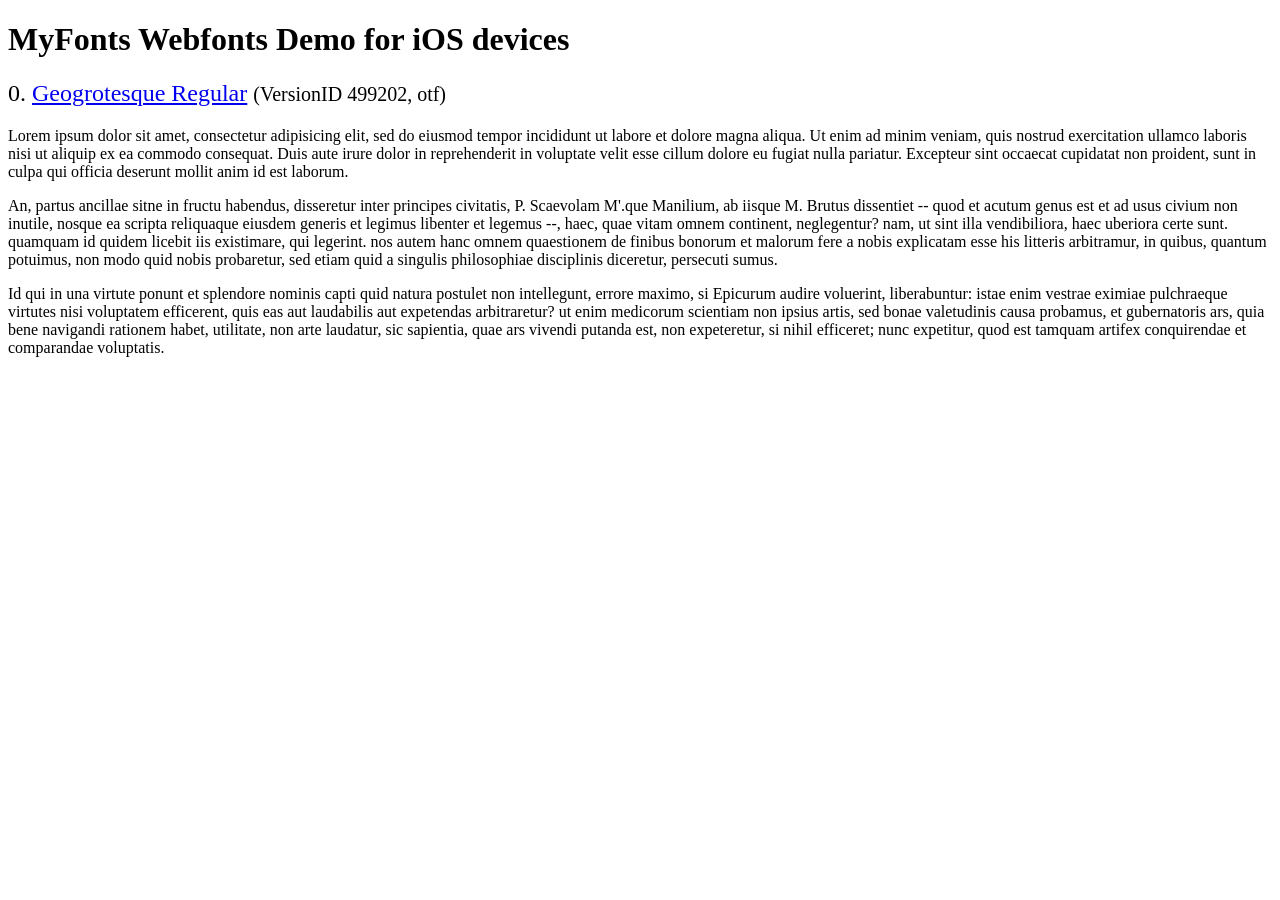
<file: public/component/flexslider/demo/fonts/webfonts/geo-regular/svg/svg_test.html>
<!DOCTYPE html>
<html>
<head>
<title>MyFonts Webfonts Demo for iOS devices</title>
<meta http-equiv="content-type" content="text/html; charset=utf-8" />

<style type="text/css" media="all">

	h2 {
		 font-weight:normal;
	}

		
	@font-face {
		font-family:"Geogrotesque-Regular";
		src:url("11014B_0.svg#Geogrotesque-Regular") format("svg");
	}
	
	.webfont_0 {
		font-family: Geogrotesque-Regular;
	}
		
</style>

</head>

<body>

<h1>MyFonts Webfonts Demo for iOS devices</h1>


<h2>0. <span class='webfont_0'><a href='http://new.myfonts.com/search/style::169901/'>Geogrotesque Regular</a></span>
<small>(VersionID 499202, otf)</small>
</h2>

<p class='webfont_0'>Lorem ipsum dolor sit amet, consectetur adipisicing elit, sed do eiusmod tempor incididunt ut labore et dolore magna aliqua. Ut enim ad minim veniam, quis nostrud exercitation ullamco laboris nisi ut aliquip ex ea commodo consequat. Duis aute irure dolor in reprehenderit in voluptate velit esse cillum dolore eu fugiat nulla pariatur. Excepteur sint occaecat cupidatat non proident, sunt in culpa qui officia deserunt mollit anim id est laborum.</p>

<p class='webfont_0'>An, partus ancillae sitne in fructu habendus, disseretur inter principes civitatis, P. Scaevolam M'.que Manilium, ab iisque M. Brutus dissentiet -- quod et acutum genus est et ad usus civium non inutile, nosque ea scripta reliquaque eiusdem generis et legimus libenter et legemus --, haec, quae vitam omnem continent, neglegentur? nam, ut sint illa vendibiliora, haec uberiora certe sunt. quamquam id quidem licebit iis existimare, qui legerint. nos autem hanc omnem quaestionem de finibus bonorum et malorum fere a nobis explicatam esse his litteris arbitramur, in quibus, quantum potuimus, non modo quid nobis probaretur, sed etiam quid a singulis philosophiae disciplinis diceretur, persecuti sumus.</p>

<p class='webfont_0'>Id qui in una virtute ponunt et splendore nominis capti quid natura postulet non intellegunt, errore maximo, si Epicurum audire voluerint, liberabuntur: istae enim vestrae eximiae pulchraeque virtutes nisi voluptatem efficerent, quis eas aut laudabilis aut expetendas arbitraretur? ut enim medicorum scientiam non ipsius artis, sed bonae valetudinis causa probamus, et gubernatoris ars, quia bene navigandi rationem habet, utilitate, non arte laudatur, sic sapientia, quae ars vivendi putanda est, non expeteretur, si nihil efficeret; nunc expetitur, quod est tamquam artifex conquirendae et comparandae voluptatis.</p>




</body>
</html>
</file>
<file: public/css/style.css>
@font-face{font-family:OpenSans;src:url(../css/OpenSans-Regular.ttf) format('truetype')}@font-face{font-family:Lato-Bold;src:url(../css/Lato-Bold.ttf) format('truetype')}@font-face{font-family:Lato-Black;src:url(../css/Lato-Black.ttf) format('truetype')}@font-face{font-family:Lato;src:url(../css/Lato-Regular.ttf) format('truetype')}@font-face{font-family:Lato-Light;src:url(../css/Lato-Light.ttf) format('truetype')}@font-face{font-family:Lato-Hairline;src:url(../css/Lato-Hairline.ttf) format('truetype')}@font-face{font-family:Lato-LightItalic;src:url(../css/Lato-LightItalic.ttf) format('truetype')}.metro .col-xs-1,.metro .col-sm-1,.metro .col-md-1,.metro .col-lg-1,.metro .col-xs-2,.metro .col-sm-2,.metro .col-md-2,.metro .col-lg-2,.metro .col-xs-3,.metro .col-sm-3,.metro .col-md-3,.metro .col-lg-3,.metro .col-xs-4,.metro .col-sm-4,.metro .col-md-4,.metro .col-lg-4,.metro .col-xs-5,.metro .col-sm-5,.metro .col-md-5,.metro .col-lg-5,.metro .col-xs-6,.metro .col-sm-6,.metro .col-md-6,.metro .col-lg-6,.metro .col-xs-7,.metro .col-sm-7,.metro .col-md-7,.metro .col-lg-7,.metro .col-xs-8,.metro .col-sm-8,.metro .col-md-8,.metro .col-lg-8,.metro .col-xs-9,.metro .col-sm-9,.metro .col-md-9,.metro .col-lg-9,.metro .col-xs-10,.metro .col-sm-10,.metro .col-md-10,.metro .col-lg-10,.metro .col-xs-11,.metro .col-sm-11,.metro .col-md-11,.metro .col-lg-11,.metro .col-xs-12,.metro .col-sm-12,.metro .col-md-12,.metro .col-lg-12{position:relative;min-height:1px;padding-left:0;padding-right:0}.bg-a{background:#f57365}.color-a{color:#f57365}.bg-trans{background:rgba(2,145,140,.7)}body{background-position:center}body p{color:#8d8f92}img{max-width:100%}.hidding{visibility:hidden}.visible{visibility:visible}.build{padding:15px 0;position:relative}.page{padding:72px 0 71px;position:relative;background:#fff;overflow:hidden}.page-color{padding:72px 0 71px;position:relative;background:#f7f7f7;overflow:hidden}.page-img{padding:72px 0 71px;position:relative;background:#493948 url(../img/bg2.jpg) no-repeat center;overflow:hidden}.main-header{background:url(../img/bg.jpg) no-repeat center;background-attachment:fixed;background-size:100% 100%}.head-push{background-position:-304px}.box-push{margin-left:-304px}.body-push{margin-right:304px}body,.linear,#boxWrapp,.main-header,.wrapp-nav,.main-nav{transition:all 400ms linear;-webkit-transition:all 400ms linear;-moz-transition:all 400ms linear;-ms-transition:all 400ms linear;-o-transition:all 400ms linear}a.btn-clear{border:2px solid #fff}.title-page{margin-bottom:30px}.title-page h2{font-family:Lato-Bold,sans-serif;font-size:18px;color:#000}.delay1{-webkit-animation-delay:100ms;-moz-animation-delay:100ms;-ms-animation-delay:100ms;-o-animation-delay:100ms}.delay2{-webkit-animation-delay:200ms;-moz-animation-delay:200ms;-ms-animation-delay:200ms;-o-animation-delay:200ms}.delay3{-webkit-animation-delay:300ms;-moz-animation-delay:300ms;-ms-animation-delay:300ms;-o-animation-delay:300ms}.delay4{-webkit-animation-delay:400ms;-moz-animation-delay:400ms;-ms-animation-delay:400ms;-o-animation-delay:400ms}.delay5{-webkit-animation-delay:500ms;-moz-animation-delay:500ms;-ms-animation-delay:500ms;-o-animation-delay:500ms}.delay6{-webkit-animation-delay:600ms;-moz-animation-delay:600ms;-ms-animation-delay:600ms;-o-animation-delay:600ms}.delay7{-webkit-animation-delay:700ms;-moz-animation-delay:700ms;-ms-animation-delay:700ms;-o-animation-delay:700ms}.delay8{-webkit-animation-delay:800ms;-moz-animation-delay:800ms;-ms-animation-delay:800ms;-o-animation-delay:800ms}.delay9{-webkit-animation-delay:900ms;-moz-animation-delay:900ms;-ms-animation-delay:900ms;-o-animation-delay:900ms}.delay10{-webkit-animation-delay:1000ms;-moz-animation-delay:1000ms;-ms-animation-delay:1000ms;-o-animation-delay:100ms}a.btn-clear{font-size:12px;color:#fff;border-radius:0;-webkit-border-radius:0;-moz-border-radius:0;-o-border-radius:0}a.btn-clear:hover{color:#fff;border-color:#f57365;background:#f57365}h3{font-family:Lato-Bold,sans-serif;font-size:18px;color:#000}p{font-family:Lato-Light,sans-serif;color:#000;font-size:16px;margin:12px 0}.wrapp-nav{position:absolute;width:100%;z-index:99}.main-nav{padding:34px 0}.main-nav button{color:#fff}#myNav{position:fixed;right:0;top:0;width:310px;height:100%;background:#10161B;z-index:-77}#myNav ul{list-style:none;margin:0;padding:48px 24px}#myNav ul li{border-bottom:1px solid #313131}#myNav ul li a{color:#fff;padding:12px 24px;display:block}a.closed{padding:6px 12px;position:absolute;top:14px;right:24px;color:#fff}.main-head{color:#fff;width:100%;height:auto;position:relative;top:50%;-webkit-transform:translate(0,-50%);-moz-transform:translate(0,-50%);-ms-transform:translate(0,-50%);-o-transform:translate(0,-50%);transform:translate(0,-50%);overflow:hidden}.main-head p.top{font-size:36px;font-family:"Times New Roman",serif;font-style:italic}.main-head p{font-family:Lato,sans-serif;font-size:14px;margin:0;color:#fff}.main-head p a{color:#fff;text-decoration:underline}.main-head h1{margin:0 0 18px;font-family:Lato-Bold,sans-serif;font-size:100px}.main-head a.btn-clear{padding:12px 48px;font-family:Lato-Bold,sans-serif;font-size:18px;margin-bottom:24px}.get-icon{width:96px;height:96px;text-align:center;padding:16px 0;margin:0 auto;border:2px solid #000;border-radius:700px;-webkit-border-radius:700px;-moz-border-radius:700px;-o-border-radius:700px}.title-line{width:96px;height:1px;border-bottom:1px solid #f57365;margin:0 auto}.img-app{width:100%;max-width:395px;margin:0 auto -111px auto;overflow:hidden}.img-app img{margin-bottom:-125px}.fudi-app .title-line{margin:0}.fudi-app h3{margin-top:48px}.fudi-app a{margin-top:12px;margin-right:5px;display:inline-block}.avatar{width:103px;height:103px;margin:0 auto;border-radius:700px;-webkit-border-radius:700px;-moz-border-radius:700px;-o-border-radius:700px;border:5px solid #958b94}#testiSlide p{font-family:Lato-Hairline,sans-serif;font-size:30px;color:#fff;text-align:center}#testiSlide span{font-family:Lato-LightItalic,sans-serif;font-size:16px;text-align:center;display:block;color:#fff}#testiSlide{margin:0 0 20px;background:0 0;border:0;position:relative;-webkit-border-radius:0;-moz-border-radius:0;-o-border-radius:0;border-radius:0;-webkit-box-shadow:none;-moz-box-shadow:none;-o-box-shadow:none;box-shadow:none}#testiSlide .flex-control-paging li a.flex-active{background:#fff;background:rgba(255,255,255,.9);cursor:default}#testiSlide .flex-control-paging li a{background:#fff;background:rgba(255,255,255,.5)}#testiSlide .flex-direction-nav{display:none}.form-control::-moz-placeholder{color:#929292;opacity:1;font-weight:700}.form-control:-ms-input-placeholder{color:#929292;font-weight:700}.form-control::-webkit-input-placeholder{color:#929292;font-weight:700}.folio{overflow:hidden}.hcaption{position:relative;height:100%}.myToggle{position:absolute;top:0;left:0;width:100%;height:100%;background:rgba(0,0,0,.4);z-index:77;display:none}.attr-icon{width:100%;height:auto;text-align:center;position:absolute;z-index:88;top:50%;left:0;transform:translate(0,-50%);-webkit-transform:translate(0,-50%);-moz-transform:translate(0,-50%);-ms-transform:translate(0,-50%);-o-transform:translate(0,-50%)}.attr-cap{width:100%;height:auto;position:absolute;z-index:88;bottom:0;left:0}.attr-icon .caption{padding:36px 24px;width:100%;max-width:250px;margin:0 auto}.attr-icon .caption a{color:#fff}.attr-icon .caption a:hover{color:#fff}.attr-icon .caption p{font-size:14px;font-style:italic;font-family:"Times New Roman",serif;font-weight:700;margin:0;color:#fff}.attr-icon .caption h3{font-family:Lato,sans-serif;font-size:36px;font-weight:700;color:#fff;margin:0}.main-cap{background:#292f36;padding:18px}.main-cap h3{margin:0;color:#fff;font-size:18px}.fudi-count{margin:24px 0 -48px 0}.fudi-count h3{font-family:Lato,sans-serif;font-size:36px;font-weight:700;margin:0}.fudi-count p{font-family:Lato-Light,sans-serif;margin:0}footer{background:#f7f7f7;padding:12px 0}.cpright p{color:#8b8b8b;margin:0;text-align:left}.desBy p{color:#8b8b8b;margin:0}.desBy p span{color:#000;font-weight:400}@media (min-width:240px) and (max-width:767px){.img-app{margin:0 auto}.main-head p.top{font-size:24px}.main-head p{font-size:10px}.main-head h1{font-size:60px}.main-head a.btn-clear{margin-bottom:44px}.cpright p{text-align:center}.desBy p{text-align:center;float:none}}
</file>
<file: public/1-Documentation/js/google-code-prettify/prettify.css>
/* Pretty printing styles. Used with prettify.js.
 *
 * This version is slight modified based on the original version.
 *
 * Name:	Stanley Ng
 * Email: 	stanleyhlng@googlegroups.com
 * 
 * Reference:
 * http://code.google.com/p/google-code-prettify/source/browse/trunk/src/prettify.css
 */
.pln {
  color: #48484C; }

.str {
  color: #DD1144; }

.kwd {
  color: #1E347B; }

.com {
  color: #93A1A1; }

.typ {
  color: teal; }

.lit {
  color: #195F91; }

.pun {
  color: #93A1A1; }

.opn {
  color: #93A1A1; }

.clo {
  color: #93A1A1; }

.tag {
  color: #008; }

.atn {
  color: teal; }

.atv {
  color: #DD1144; }

.dec {
  color: teal; }

.var {
  color: teal; }

.fun {
  color: #DC322F; }

/* Put a border around prettyprinted code snippets. */
pre.prettyprint {
  background-color: #F7F7F9;
  padding: 10px;
  border: 1px solid #E1E1E8; }

pre.prettyprint.linenums {
  box-shadow: 40px 0 0 #FBFBFC inset, 41px 0 0 #ECECF0 inset; }

/* Specify class=linenums on a pre to get line numbering */
ol.linenums {
  color: #1E347B;
  margin: 0 0 0 40px; }

ol.linenums li {
  color: #BEBEC5;
  line-height: 18px;
  padding-left: 12px;
  text-shadow: 0 1px 0 #FFFFFF; }

li.L0,
li.L1,
li.L2,
li.L3,
li.L5,
li.L6,
li.L7,
li.L8 {
  list-style-type: normal; }

/* Alternate shading for lines */
li.L1,
li.L3,
li.L5,
li.L7,
li.L9 {
  background: #eee; }
</file>
<file: public/1-Documentation/css/style.css>
#boxContainer{
margin:0 auto; 
padding:0;
width:100%;
max-width:1360px;
background:#fff;
overflow:hidden;
position:relative;
}
.wrapp{
padding:24px 0;
margin:0;
color:#7a7a7a;
 border-bottom:1px solid #e5e5e5;
}

.wrapp ul{
list-style:decimal;
 }  
.bg-primary{
 color:#fff;   
}
</file>
<file: public/component/flexslider/demo/css/demo.css>
/* Reset Styles
***********************/
html, body, div, span, applet, object, iframe,h1, h2, h3, h4, h5, h6, p, blockquote, pre,a, abbr, acronym, address, big, cite, code,del, dfn, em, img, ins, kbd, q, s, samp,small, strike, strong, sub, sup, tt, var,b, u, i, center,dl, dt, dd, ol, ul, li,fieldset, form, label, legend,table, caption, tbody, tfoot, thead, tr, th, td,article, aside, canvas, details, embed,figure, figcaption, footer, header, hgroup,menu, nav, output, ruby, section, summary,time, mark, audio, video { margin: 0; padding: 0; border: 0; font-size: 100%; font: inherit; vertical-align: baseline; }
/* HTML5 display-role reset for older browsers */
article, aside, details, figcaption, figure,footer, header, hgroup, menu, nav, section {display: block;}
body {line-height: 1;}
ol, ul {list-style: none;}
blockquote, q demo
blockquote:before, blockquote:after,q:before, q:after {content: ''; content: none;}
table {border-collapse: collapse; border-spacing: 0;}
strong {font-weight: bold;}
em {font-style: italic;}


/*
 * MyFonts Webfont Build ID 1114443, 2011-09-02T06:08:04-0400 - REGULAR
 * MyFonts Webfont Build ID 1118460, 2011-09-05T07:13:16-0400 - MEDIUM
 * MyFonts Webfont Build ID 825795, 2011-05-26T03:42:08-0400 - SEMIBOLD
 *
 * The fonts listed in this notice are subject to the End User License
 * Agreement(s) entered into by the website owner. All other parties are 
 * explicitly restricted from using the Licensed Webfonts(s).
 * 
 * You may obtain a valid license at the URLs below
 *
 * License: http://www.myfonts.com/viewlicense?type=web&buildid=1114443 - REGULAR
 * License: http://www.myfonts.com/viewlicense?type=web&buildid=1118460 - MEDIUM
 * License: http://www.myfonts.com/viewlicense?1056 - SEMIBOLD
 * 
 * Webfont: Geogrotesque SemiBold
 * URL: http://new.myfonts.com/fonts/emtype/geogrotesque/semibold/
 * Foundry: Emtype Foundry
 * Copyright: Copyright © 2009 by Eduardo Manso. All rights reserved.
 * Licensed pageviews: 10,000,000/month
 * 
 * © 2011 Bitstream Inc
*/

/* GEO - Semibold */
@font-face {font-family: 'Geogrotesque-SemiBold';src: url('../fonts/webfonts/geo-semibold/eot/style_169898.eot');src: url('../fonts/webfonts/geo-semibold/eot/style_169898.eot?#iefix') format('embedded-opentype'),url('../fonts/webfonts/geo-semibold/woff/style_169898.woff') format('woff'),url('../fonts/webfonts/geo-semibold/ttf/style_169898.ttf') format('truetype'),url('../fonts/webfonts/geo-semibold/svg/style_169898.svg#Geogrotesque-SemiBold') format('svg');}

/* GEO - Medium */
@font-face {font-family: 'Geogrotesque-Medium';src: url('../fonts/webfonts/geo-medium/eot/1110FC_0.eot');src: url('../fonts/webfonts/geo-medium/eot/1110FC_0.eot?#iefix') format('embedded-opentype'),url('../fonts/webfonts/geo-medium/woff/1110FC_0.woff') format('woff'),url('../fonts/webfonts/geo-medium/ttf/1110FC_0.ttf') format('truetype'),url('webfonts/1110FC_0.svg#wf') format('svg');}

/* GEO - Regular */
 @font-face {font-family: 'Geogrotesque-Regular';src: url('../fonts/webfonts/geo-regular/eot/11014B_0.eot');src: url('../fonts/webfonts/geo-regular/eot/11014B_0.eot?#iefix') format('embedded-opentype'),url('../fonts/webfonts/geo-regular/woff/11014B_0.woff') format('woff'),url('../fonts/webfonts/geo-regular/ttf/11014B_0.ttf') format('truetype'),url('../fonts/webfonts/geo-regular/svg/11014B_0.svg#wf') format('svg');}

/* General
***********************/
body {
	background: #42a2ce;
	font-size: 14px;
	font-family: Helvetica, 'Arial', sans-serif;
	-webkit-font-smoothing: antialiased;
	text-rendering: optimizeLegibility;
	height: auto;
}
a {
	color: #fff;
	text-decoration: none;
}

h3 {
	margin: 0 0 8px;
	color: #fff;
	font: normal 24px Geogrotesque-semibold, Helvetica, Arial, sans-serif;
	text-shadow: 0 1px 0 #2F4C63;
}
p {
	font-size: 14px;
	line-height: 18px;
}

/* --Clearfix */
.cf:before,
.cf:after {content:""; display:table;}
.cf:after {clear:both;}
.cf {zoom:1;}

.toggle { margin: 2px 0 0 14px; float: left; border-radius: 6px; -moz-border-radius: 6px; -webkit-border-radius: 6px; }
.toggle li { float: left; }
.toggle li a {width: 50px; padding: 6px 0; text-align: center; display: block; text-shadow: 1px 1px 0 #fff; font-size: 12px; font-weight: 600; color: #666; -webkit-border-radius: 0 4px 4px 0; -moz-border-radius: 0 4px 4px 0; -o-border-radius: 0 4px 4px 0; border-radius: 0 4px 4px 0; 

background: #ffffff; /* Old browsers */
background: -moz-linear-gradient(top, #ffffff 0%, #ededed 100%); /* FF3.6+ */
background: -webkit-gradient(linear, left top, left bottom, color-stop(0%,#ffffff), color-stop(100%,#ededed)); /* Chrome,Safari4+ */
background: -webkit-linear-gradient(top, #ffffff 0%,#ededed 100%); /* Chrome10+,Safari5.1+ */
background: -o-linear-gradient(top, #ffffff 0%,#ededed 100%); /* Opera 11.10+ */
background: -ms-linear-gradient(top, #ffffff 0%,#ededed 100%); /* IE10+ */
background: linear-gradient(top, #ffffff 0%,#ededed 100%); /* W3C */

box-shadow: inset 1px 1px 0 #fff, inset -1px -1px 0 #fff;
-moz-box-shadow: inset 1px 1px 0 #fff, inset -1px -1px 0 #fff;
-webkit-box-shadow: inset 1px 1px 0 #fff, inset -1px -1px 0 #fff;

}
.toggle li:first-child a {-webkit-border-radius: 4px 0 0 4px; -moz-border-radius: 4px 0 0 4px; -o-border-radius: 4px 0 0 4px; border-radius: 4px 0 0 4px;}
.toggle li a:hover { background: #ededed; color: #222; }
.toggle li a.active { background: #c8e0f3; color: #325874; cursor: default; box-shadow: inset 0 0 3px rgba(0,0,0,0.4); -moz-box-shadow: inset 0 0 3px rgba(0,0,0,0.4); -webkit-box-shadow: inset 0 0 3px rgba(0,0,0,0.4); }

.slider { margin: 50px 0 10px!important;}
#carousel li {margin-right: 5px;}
#carousel img {display: block; opacity: .5; cursor: pointer;}
#carousel img:hover {opacity: 1;}
#carousel .flex-active-slide img {opacity: 1; cursor: default;}

.button {
  display: inline-block;
  margin: 0;
  padding: .461em 1.563em .41em;
  color: #fff!important;
  text-align: center;
  text-decoration: none;
  text-shadow: 0 -1px 0 rgba(0, 0, 0, 0.7);
  text-transform: uppercase;
  line-height: 1;
  font-size: .9em;
  cursor: pointer;
  font-family: "proxima-nova", sans-serif;
  border: 1px solid #1a4064;
  background: #255a8c;
  -webkit-border-radius: 100px;
  -moz-border-radius: 100px;
  border-radius: 100px;
  -webkit-box-shadow: 0 0 0 3px rgba(0, 0, 0, 0.1), inset 0 0 1px 1px rgba(255, 255, 255, 0.15);
  -moz-box-shadow: 0 0 0 3px rgba(0, 0, 0, 0.1), inset 0 0 1px 1px rgba(255, 255, 255, 0.15);
  box-shadow: 0 0 0 3px rgba(0, 0, 0, 0.1), inset 0 0 1px 1px rgba(255, 255, 255, 0.15);
}
.button:active  {
  -webkit-box-shadow: 0 0 0 3px rgba(0, 0, 0, 0.1), inset 0 0 1px 1px rgba(0, 0, 0, 0.1);
  -moz-box-shadow: 0 0 0 3px rgba(0, 0, 0, 0.1), inset 0 0 1px 1px rgba(0, 0, 0, 0.1);
  box-shadow: 0 0 0 3px rgba(0, 0, 0, 0.1), inset 0 0 1px 1px rgba(0, 0, 0, 0.1);
}
.button.green  {
  text-shadow: 0 -1px 0 rgba(0, 0, 0, 0.4);
  border: 1px solid #578824;
  background: #71b02f;
}
.button.green:hover  {
  background: #79bc32;
}

/* Loading
***********************/
.loading #container {opacity: 0;}
.loading:before  { content: 'LOADING'; display: block; margin: 100px 0 0; text-align: center; color: #fff; font-weight: bold; font-size: 60px; opacity: 0.3; }
body {width: 100%; float: left; opacity: 1; -webkit-transition: opacity 1s ease;}

/* Layout
***********************/
#container {padding: 60px 40px 100px;}
header {width: 420px; float: left;}
#main {margin-left: 420px; margin-top: -25px;overflow: hidden;}
aside h3 {float: left;}

/* Header
***********************/
header .logo  { display: block; margin: 10px 0 30px; }
header h1 { font-family: Geogrotesque-Semibold, Helvetica, Arial, sans-serif; margin: 0 0 10px; text-shadow: 0 1px 0 #2F4C63; color: #fff; font-size: 42px; }
header h2 { margin: 0 0 30px; font: normal 20px Geogrotesque-regular, Helvetica, Arial, sans-serif; text-shadow: 0 1px 1px #555; color: #fff; }
header .button { margin: 0 0 50px; padding: 10px 15px 10px 15px; position: relative; }
h3.nav-header { width: 200px; margin: 0 0 10px; padding: 0 0 3px; font-size: 18px; text-shadow: 0 1px 1px #555; color: #fff; font-family: Geogrotesque-Regular, Helvetica, Arial, sans-serif; border-bottom: 1px solid #fff; border-bottom: 1px solid rgba(255,255,255,0.5); }
nav li {margin: 0 0 7px; font-size: 15px; }
nav li a:hover,
nav li.active a  {border-bottom: 1px dotted #fff; border-bottom: 1px dotted rgba(255,255,255,0.3); background: none;}
nav li.active a  { cursor: default; }

/* Media Queries
***********************/
@media screen and (max-width: 960px) {
  #container {padding: 35px;}
  header {width: 380px;}
  #main {margin-left: 380px;}
  aside h3  {
  	float: none;
  	font-size: 20px;
  }
  .toggle  {
  	margin-left: 0;
  	float: none;
  }
}
@media screen and (max-width: 768px) {
  #container {padding: 20px 30px;}
  header {width: 100%; float: none; text-align: center;}
  header img  {width:120px;}
  header h1  { margin: 0 auto 10px; font-size: 32px; }
  header h2  { font-size: 16px; }
  header .button  { margin-bottom: 28px; }

  #main {margin-left: 0;}
  h3.nav-header { margin: 0 auto 10px; font-size: 16px; }
  nav {
		position: relative;
		min-height: 46px;
		margin-bottom: 20px;
		width: 100%;
	}	
	nav ul {
		width: 260px;
		padding: 0;
		position: absolute;
		left: 50%;
		margin-left: -130px;
		top: 0;
		z-index: 9999;
		border: 1px solid #1e5486;
		background: #255a8c;
		-webkit-border-radius: 3px;
		   -moz-border-radius: 3px;
		        border-radius: 3px;
		-webkit-box-shadow: 0 0 5px 0 rgba(0,0,0,.2), inset 0 0 2px 0 rgba(255,255,255,0.2);
		   -moz-box-shadow: 0 0 5px 0 rgba(0,0,0,.2), inset 0 0 2px 0 rgba(255,255,255,0.2);
	        	box-shadow: 0 0 5px 0 rgba(0,0,0,.2), inset 0 0 2px 0 rgba(255,255,255,0.2);
	}
	nav li {
		display: none; /* hide all <li> items */
		margin: 0;
	}
	nav li a  { border: none!important; text-shadow: 1px 1px 0 rgba(0,0,0,0.3); }
	nav li a:hover  { text-decoration: underline; }
	nav .active {
		display: block; /* show only current <li> item */
	}
	nav a {
		display: block;
		padding: 10px 20px;
		text-align: center;
		font-size: 12px;
	}
	nav .active a {
		background: none;
		color: #fff;
		position: relative;
	}
	nav .active a:after  {
		font-family: flexslider-icon;
		content: '\f005';
		font-size: 13px;
		position: absolute;
		right: 10px;
		top: 10px;
	}

	/* on nav hover */
	nav ul:hover {
		background: #32679a;
	}
	nav ul:hover li {
		display: block;
		margin: 0 0 5px;
	}
	nav ul:hover .active {
		border: 1px solid #1e5486!important;
		background: #255a8c;
		-webkit-border-radius: 1px;
		-moz-border-radius: 1px;
		border-radius: 1px;
	}
	nav ul:hover .active a:after  {
		display: none;
	}
  
}

/*
 SyntaxHighlighter - http://alexgorbatchev.com/SyntaxHighlighter
 
 SyntaxHighlighter is donationware. If you are using it, please donate. - http://alexgorbatchev.com/SyntaxHighlighter/donate.html
 
 @version - 3.0.83 (July 02 2010)
 @copyright - Copyright (C) 2004-2010 Alex Gorbatchev.
 @license - Dual licensed under the MIT and GPL licenses.
*/
.syntaxhighlighter a,.syntaxhighlighter div,.syntaxhighlighter code,.syntaxhighlighter table,.syntaxhighlighter table td,.syntaxhighlighter table tr,.syntaxhighlighter table tbody,.syntaxhighlighter table thead,.syntaxhighlighter table caption,.syntaxhighlighter textarea{-moz-border-radius:0 0 0 0 !important;-webkit-border-radius:0 0 0 0 !important;background:none !important;border:0 !important;bottom:auto !important;float:none !important;height:auto !important;left:auto !important;line-height:1.1em !important;margin:0 !important;outline:0 !important;overflow:visible !important;padding:0 !important;position:static !important;right:auto !important;text-align:left !important;top:auto !important;vertical-align:baseline !important;width:auto !important;box-sizing:content-box !important;font-family:"Consolas","Bitstream Vera Sans Mono","Courier New",Courier,monospace !important;font-weight:normal !important;font-style:normal !important;font-size:1em !important;min-height:inherit !important;min-height:auto !important;}
.syntaxhighlighter{width:100% !important;margin:1em 0 1em 0 !important;position:relative !important;overflow:auto !important;font-size:1em !important;}
.syntaxhighlighter.source{overflow:hidden !important;}
.syntaxhighlighter .bold{font-weight:bold !important;}
.syntaxhighlighter .italic{font-style:italic !important;}
.syntaxhighlighter .line{white-space:pre !important;}
.syntaxhighlighter table{width:100% !important;}
.syntaxhighlighter table caption{text-align:left !important;padding:.5em 0 0.5em 1em !important;}
.syntaxhighlighter table td.code{width:100% !important;}
.syntaxhighlighter table td.code .container{position:relative !important;}
.syntaxhighlighter table td.code .container textarea{box-sizing:border-box !important;position:absolute !important;left:0 !important;top:0 !important;width:100% !important;height:100% !important;border:none !important;background:white !important;padding-left:1em !important;overflow:hidden !important;white-space:pre !important;}
.syntaxhighlighter table td.gutter .line{text-align:right !important;padding:0 0.5em 0 1em !important;}
.syntaxhighlighter table td.code .line{padding:0 1em !important;}
.syntaxhighlighter.nogutter td.code .container textarea,.syntaxhighlighter.nogutter td.code .line{padding-left:0em !important;}
.syntaxhighlighter.show{display:block !important;}
.syntaxhighlighter.collapsed table{display:none !important;}
.syntaxhighlighter.collapsed .toolbar{padding:0.1em 0.8em 0em 0.8em !important;font-size:1em !important;position:static !important;width:auto !important;height:auto !important;}
.syntaxhighlighter.collapsed .toolbar span{display:inline !important;margin-right:1em !important;}
.syntaxhighlighter.collapsed .toolbar span a{padding:0 !important;display:none !important;}
.syntaxhighlighter.collapsed .toolbar span a.expandSource{display:inline !important;}
.syntaxhighlighter .toolbar{position:absolute !important;right:1px !important;top:1px !important;width:11px !important;height:11px !important;font-size:10px !important;z-index:10 !important;}
.syntaxhighlighter .toolbar span.title{display:inline !important;}
.syntaxhighlighter .toolbar a{display:block !important;text-align:center !important;text-decoration:none !important;padding-top:1px !important;}
.syntaxhighlighter .toolbar a.expandSource{display:none !important;}
.syntaxhighlighter.ie{font-size:.9em !important;padding:1px 0 1px 0 !important;}
.syntaxhighlighter.ie .toolbar{line-height:8px !important;}
.syntaxhighlighter.ie .toolbar a{padding-top:0px !important;}
.syntaxhighlighter.printing .line.alt1 .content,.syntaxhighlighter.printing .line.alt2 .content,.syntaxhighlighter.printing .line.highlighted .number,.syntaxhighlighter.printing .line.highlighted.alt1 .content,.syntaxhighlighter.printing .line.highlighted.alt2 .content{background:none !important;}
.syntaxhighlighter.printing .line .number{color:#bbbbbb !important;}
.syntaxhighlighter.printing .line .content{color:black !important;}
.syntaxhighlighter.printing .toolbar{display:none !important;}
.syntaxhighlighter.printing a{text-decoration:none !important;}
.syntaxhighlighter.printing .plain,.syntaxhighlighter.printing .plain a{color:black !important;}
.syntaxhighlighter.printing .comments,.syntaxhighlighter.printing .comments a{color:#008200 !important;}
.syntaxhighlighter.printing .string,.syntaxhighlighter.printing .string a{color:blue !important;}
.syntaxhighlighter.printing .keyword{color:#006699 !important;font-weight:bold !important;}
.syntaxhighlighter.printing .preprocessor{color:gray !important;}
.syntaxhighlighter.printing .variable{color:#aa7700 !important;}
.syntaxhighlighter.printing .value{color:#009900 !important;}
.syntaxhighlighter.printing .functions{color:#ff1493 !important;}
.syntaxhighlighter.printing .constants{color:#0066cc !important;}
.syntaxhighlighter.printing .script{font-weight:bold !important;}
.syntaxhighlighter.printing .color1,.syntaxhighlighter.printing .color1 a{color:gray !important;}
.syntaxhighlighter.printing .color2,.syntaxhighlighter.printing .color2 a{color:#ff1493 !important;}
.syntaxhighlighter.printing .color3,.syntaxhighlighter.printing .color3 a{color:red !important;}
.syntaxhighlighter.printing .break,.syntaxhighlighter.printing .break a{color:black !important;}
/* Theming */
.syntaxhighlighter { clear: both; width: auto!important; font-size: 13px !important; line-height: 21px !important; font-family: Courier, "Courier New", monospace; -webkit-border-radius: 4px; -moz-border-radius: 4px; -o-border-radius: 4px; border-radius: 4px; background-color: #fff !important; box-shadow: inset 0 0 3px rgba(0,0,0,0.3); -moz-box-shadow: inset 0 0 3px rgba(0,0,0,0.3); -webkit-box-shadow: inset 0 0 3px rgba(0,0,0,0.3);}
.syntaxhighlighter .string, .syntaxhighlighter .string a {color: #ff5454 !important;}
.syntaxhighlighter .line.alt1,
.syntaxhighlighter .line.alt2 {width: 100% !important; padding: 0 !important; background-color: #fff !important;}
.syntaxhighlighter .line.highlighted.alt1,
.syntaxhighlighter .line.highlighted.alt2 {background-color: #fff !important;}
.syntaxhighlighter table td.code {width: auto !important; padding: 10px 12px!important;}
.syntaxhighlighter table td.code .line {width: auto !important; padding: 0 !important;}
.syntaxhighlighter .color1, .syntaxhighlighter .color1 a {color: #cc7ac6!important;}
.syntaxhighlighter .plain, .syntaxhighlighter .plain a {color: #888!important;}
.syntaxhighlighter .comments, .syntaxhighlighter .comments a {color: #999!important;}
.syntaxhighlighter .keyword {color: #2a93b9!important;}
/**/
.syntaxhighlighter{background-color:white !important;}
.syntaxhighlighter .line.alt1{background-color:white !important;}
.syntaxhighlighter .line.alt2{background-color:white !important;}
.syntaxhighlighter .line.highlighted.alt1,.syntaxhighlighter .line.highlighted.alt2{background-color:#e0e0e0 !important;}
.syntaxhighlighter .line.highlighted.number{color:black !important;}
.syntaxhighlighter table caption{color:black !important;}
.syntaxhighlighter .gutter{color:#afafaf !important;}
.syntaxhighlighter .gutter .line{border-right:3px solid #6ce26c !important;}
.syntaxhighlighter .gutter .line.highlighted{background-color:#6ce26c !important;color:white !important;}
.syntaxhighlighter.printing .line .content{border:none !important;}
.syntaxhighlighter.collapsed{overflow:visible !important;}
.syntaxhighlighter.collapsed .toolbar{color:blue !important;background:white !important;border:1px solid #6ce26c !important;}
.syntaxhighlighter.collapsed .toolbar a{color:blue !important;}
.syntaxhighlighter.collapsed .toolbar a:hover{color:red !important;}
.syntaxhighlighter .toolbar{color:white !important;background:#6ce26c !important;border:none !important;}
.syntaxhighlighter .toolbar a{color:white !important;}
.syntaxhighlighter .toolbar a:hover{color:black !important;}
.syntaxhighlighter .plain,.syntaxhighlighter .plain a{color:black !important;}
.syntaxhighlighter .comments,.syntaxhighlighter .comments a{color:#008200 !important;}
.syntaxhighlighter .string,.syntaxhighlighter .string a{color:blue !important;}
.syntaxhighlighter .keyword{color:#006699 !important;}
.syntaxhighlighter .preprocessor{color:gray !important;}
.syntaxhighlighter .variable{color:#aa7700 !important;}
.syntaxhighlighter .value{color:#009900 !important;}
.syntaxhighlighter .functions{color:#ff1493 !important;}
.syntaxhighlighter .constants{color:#0066cc !important;}
.syntaxhighlighter .script{font-weight:bold !important;color:#006699 !important;background-color:none !important;}
.syntaxhighlighter .color1,.syntaxhighlighter .color1 a{color:gray !important;}
.syntaxhighlighter .color2,.syntaxhighlighter .color2 a{color:#ff1493 !important;}
.syntaxhighlighter .color3,.syntaxhighlighter .color3 a{color:red !important;}
.syntaxhighlighter .keyword{font-weight:bold !important;}
</file>
